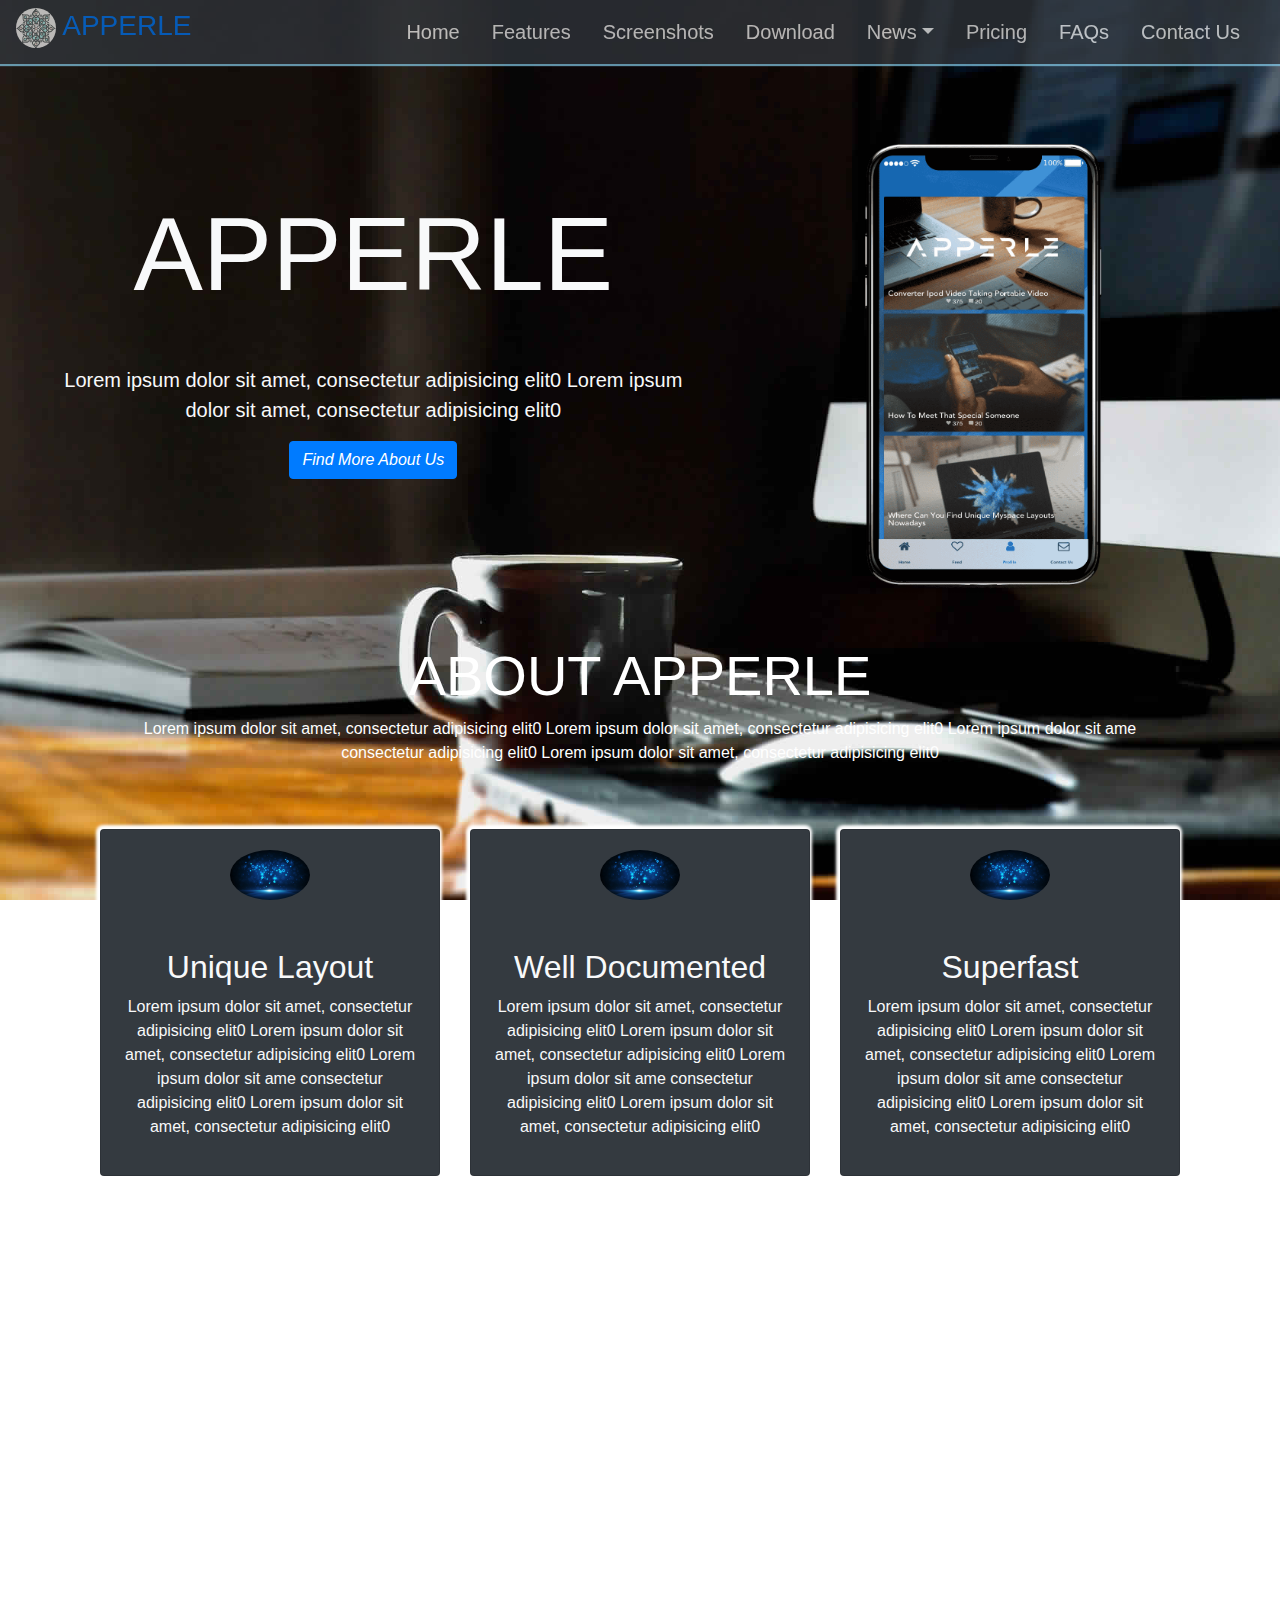
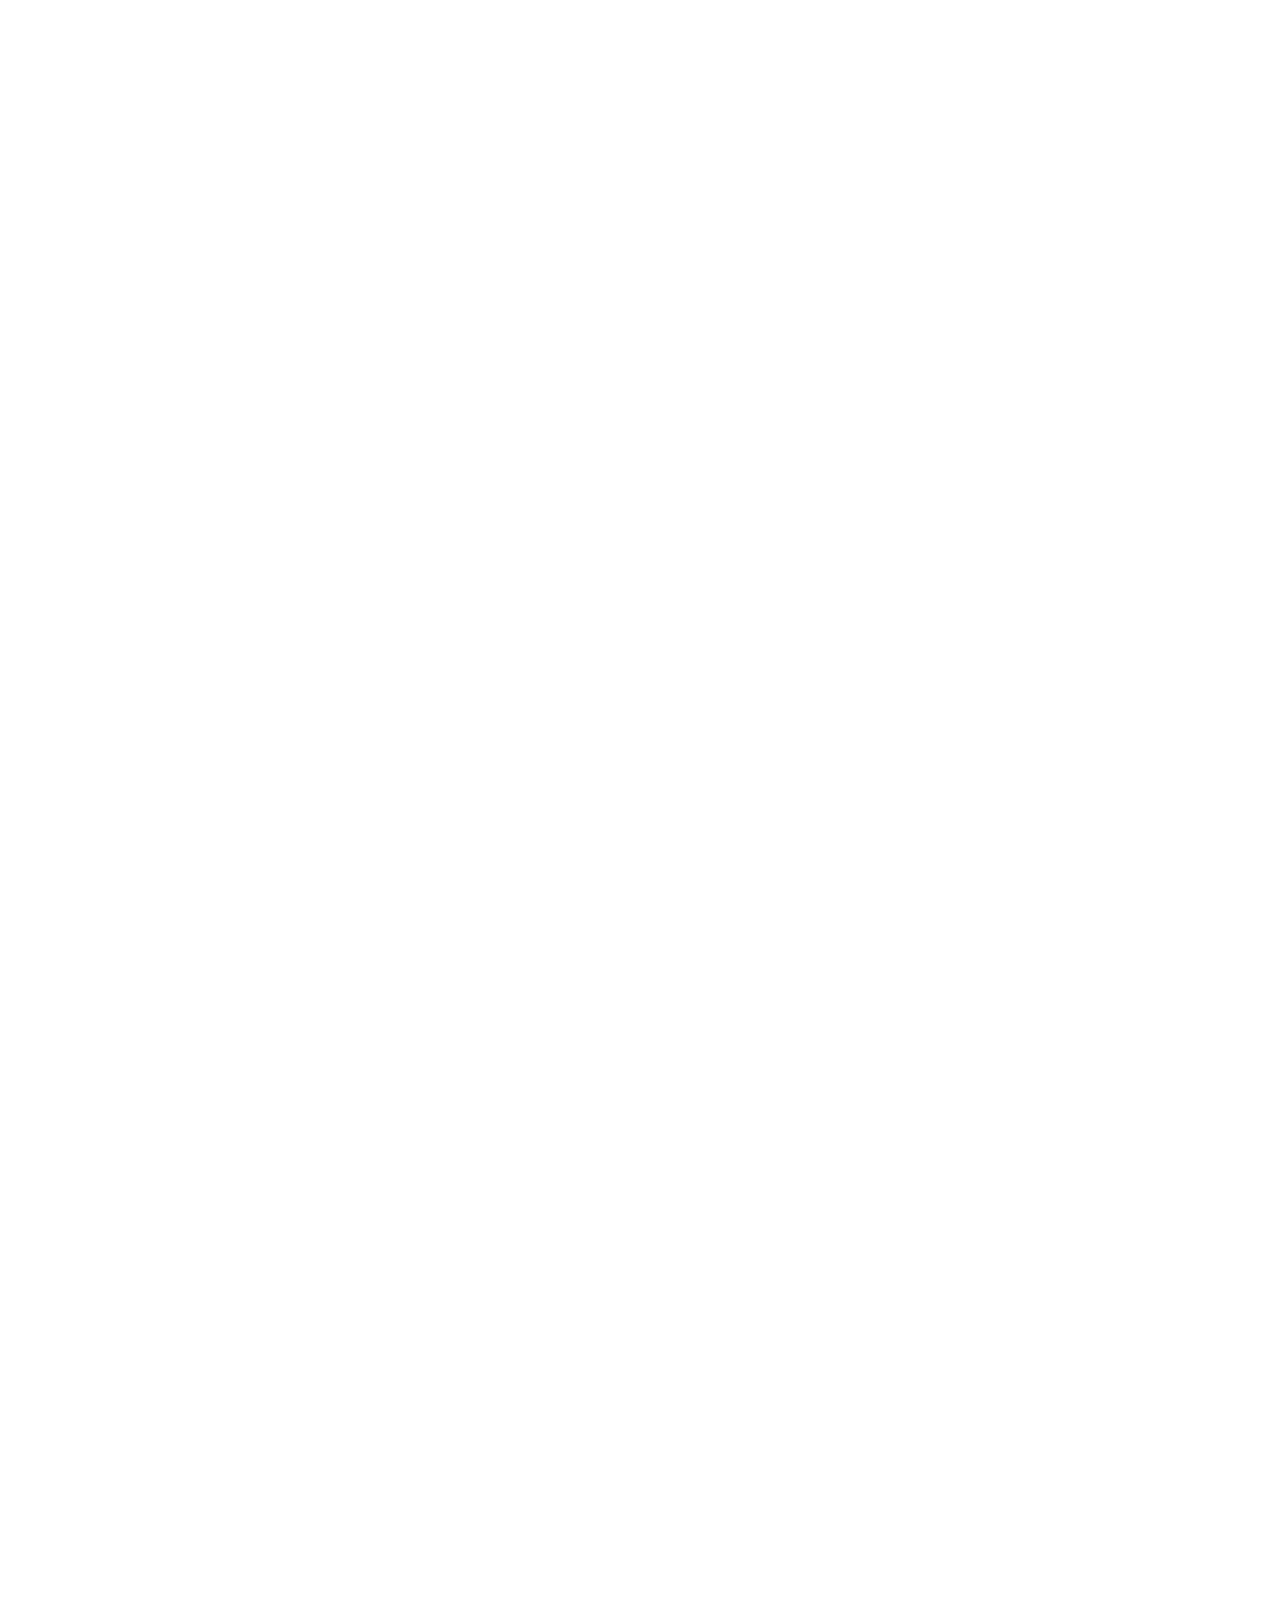
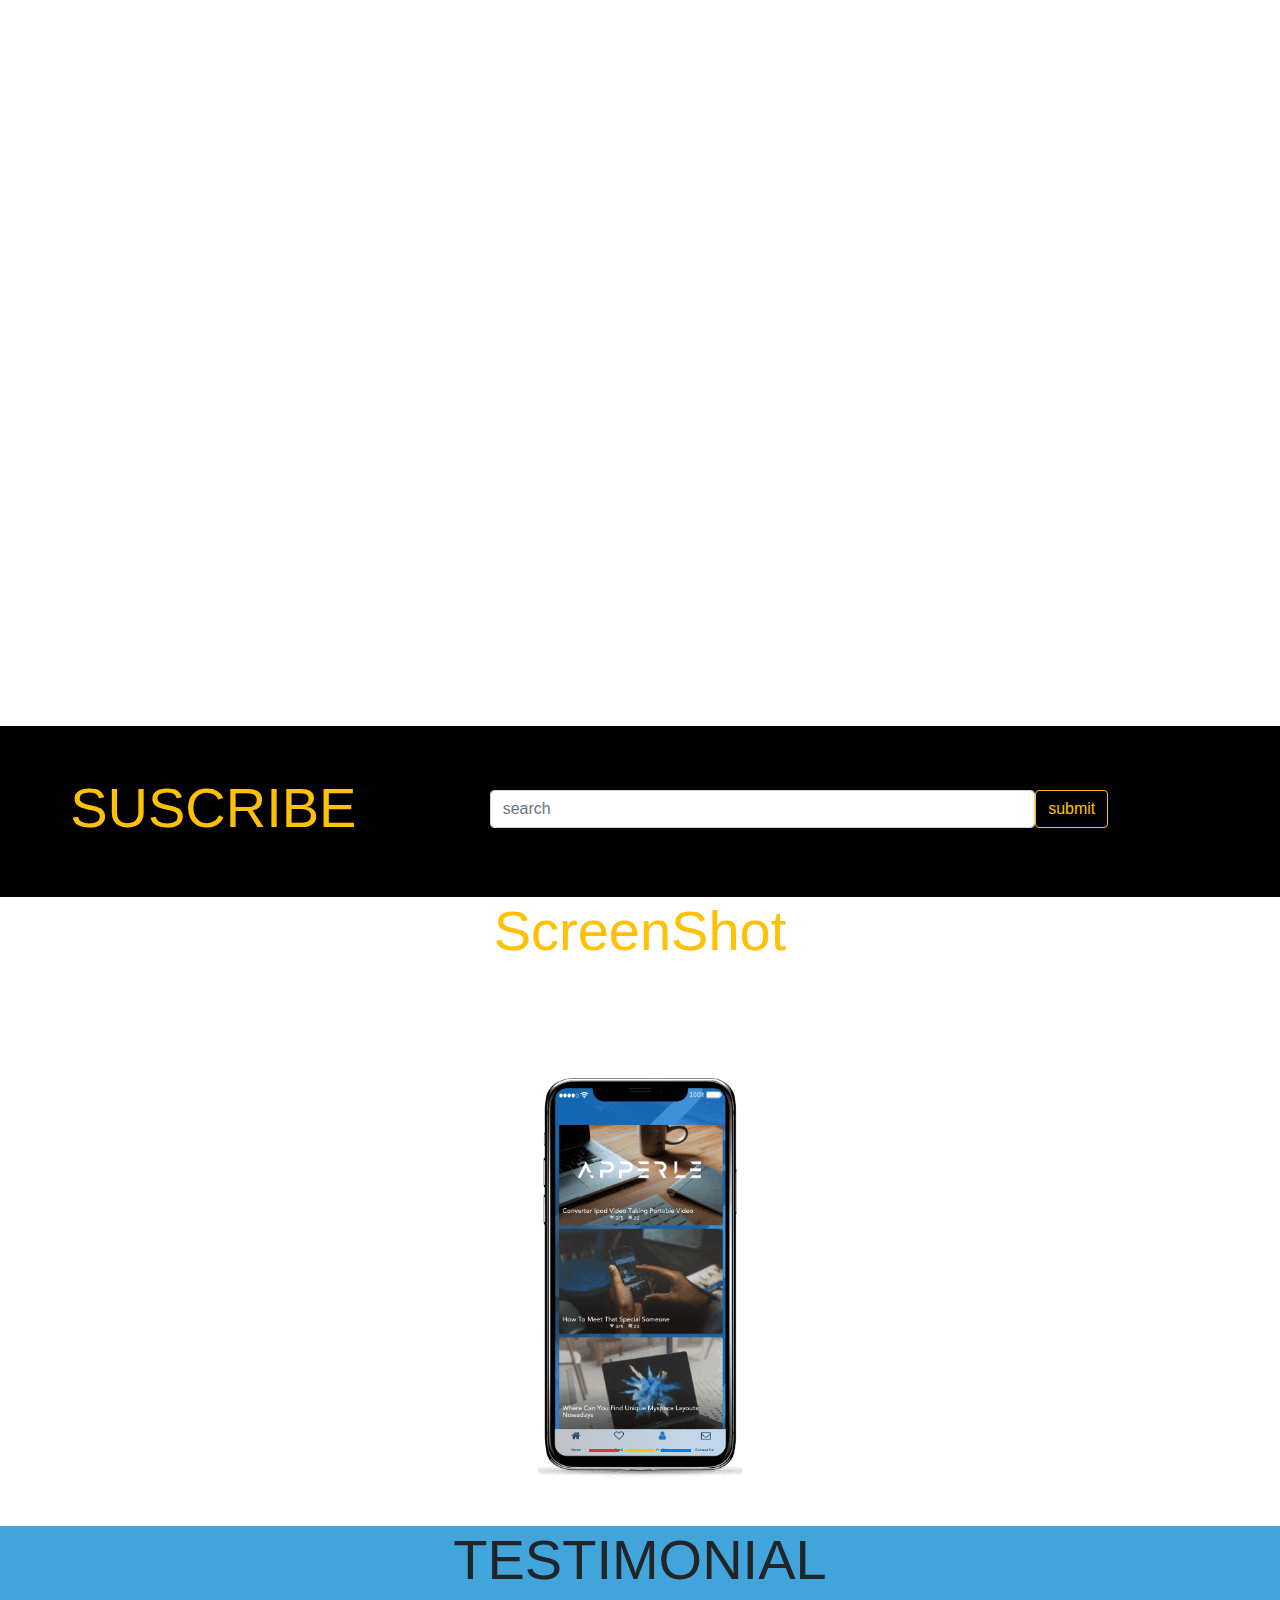
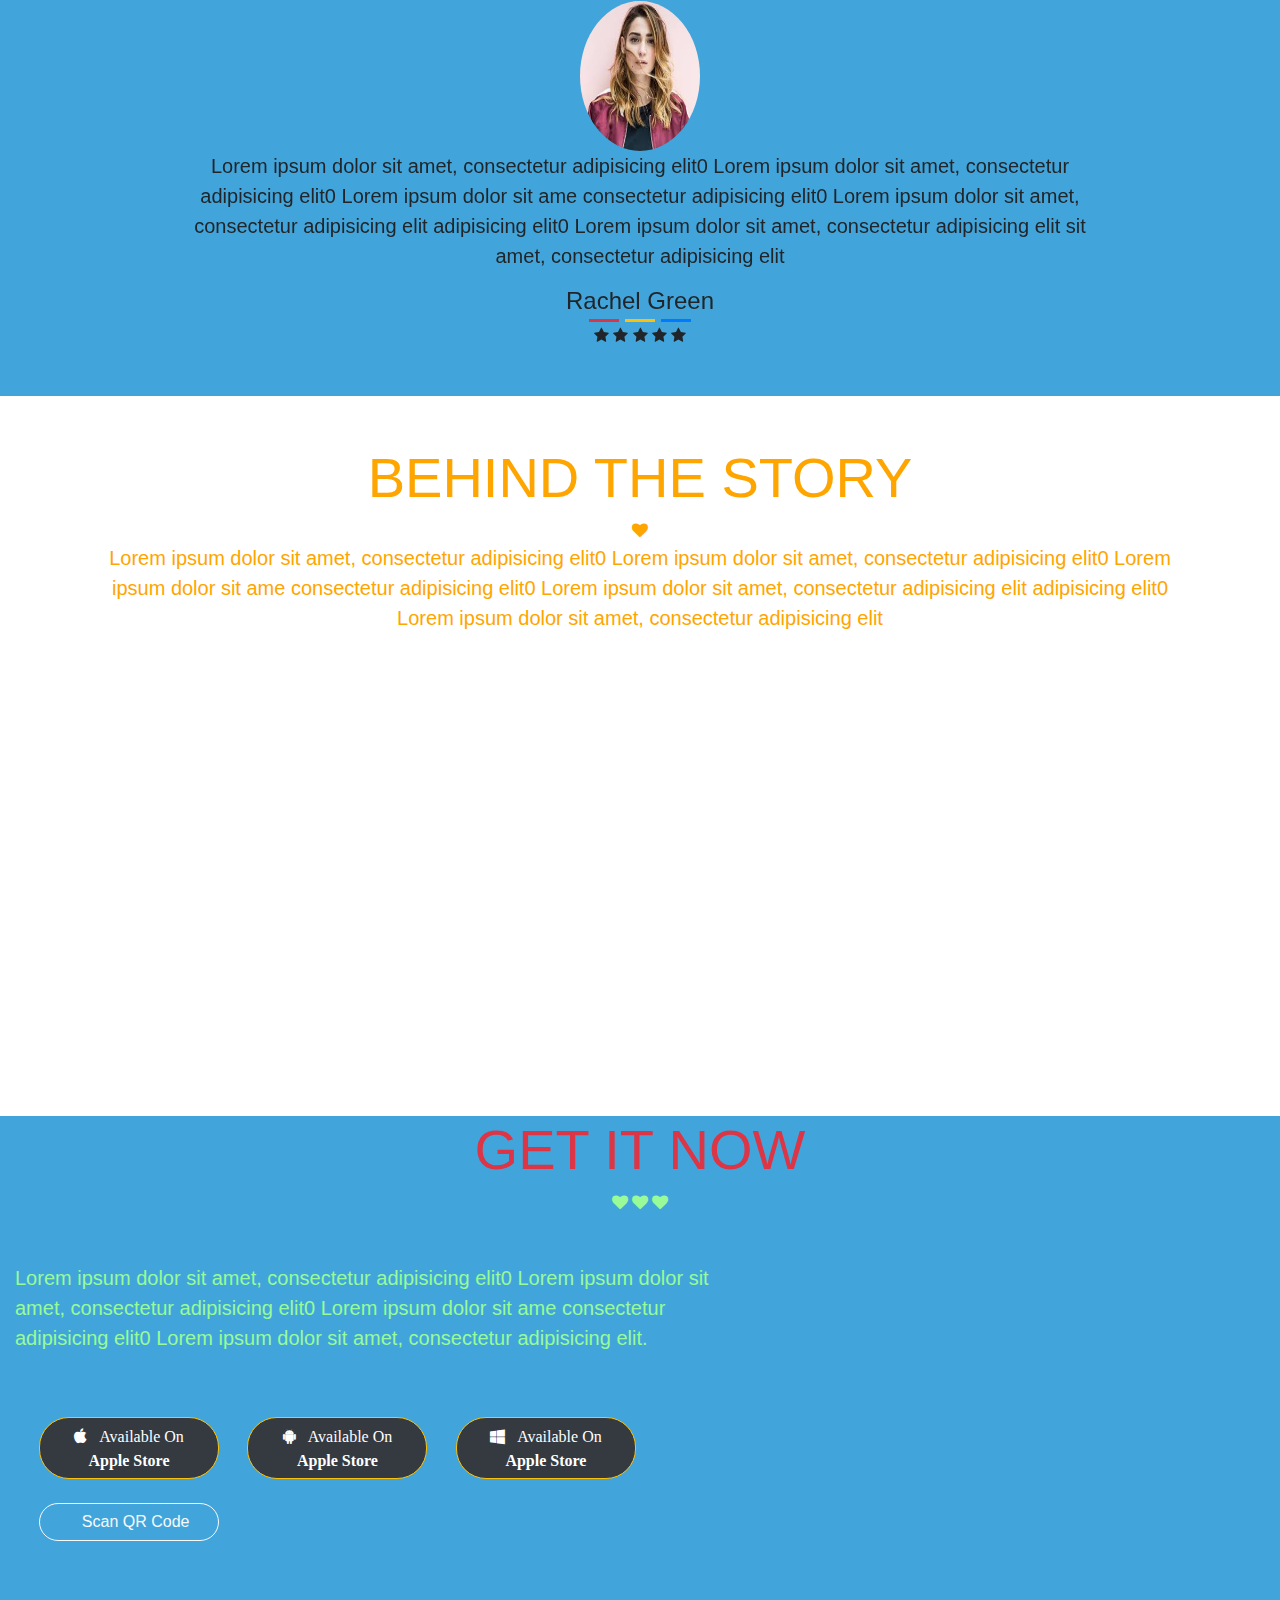
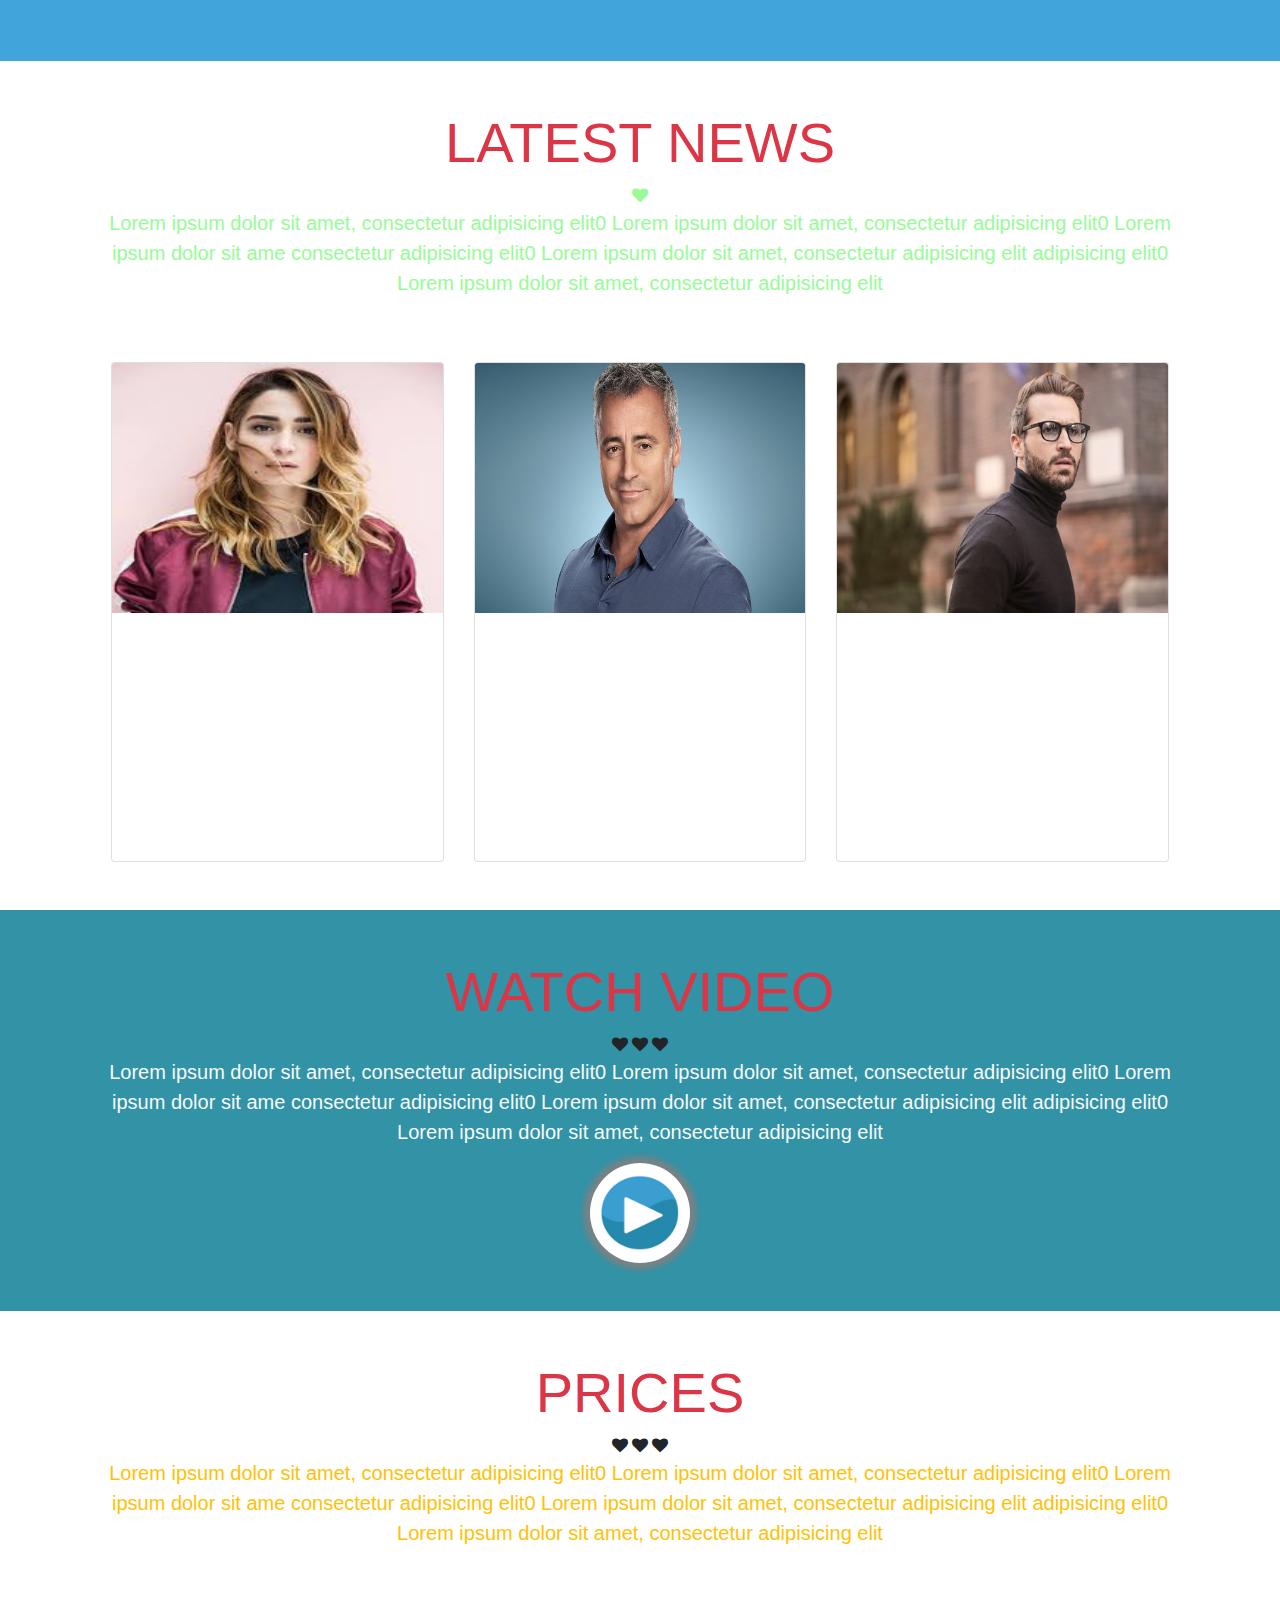
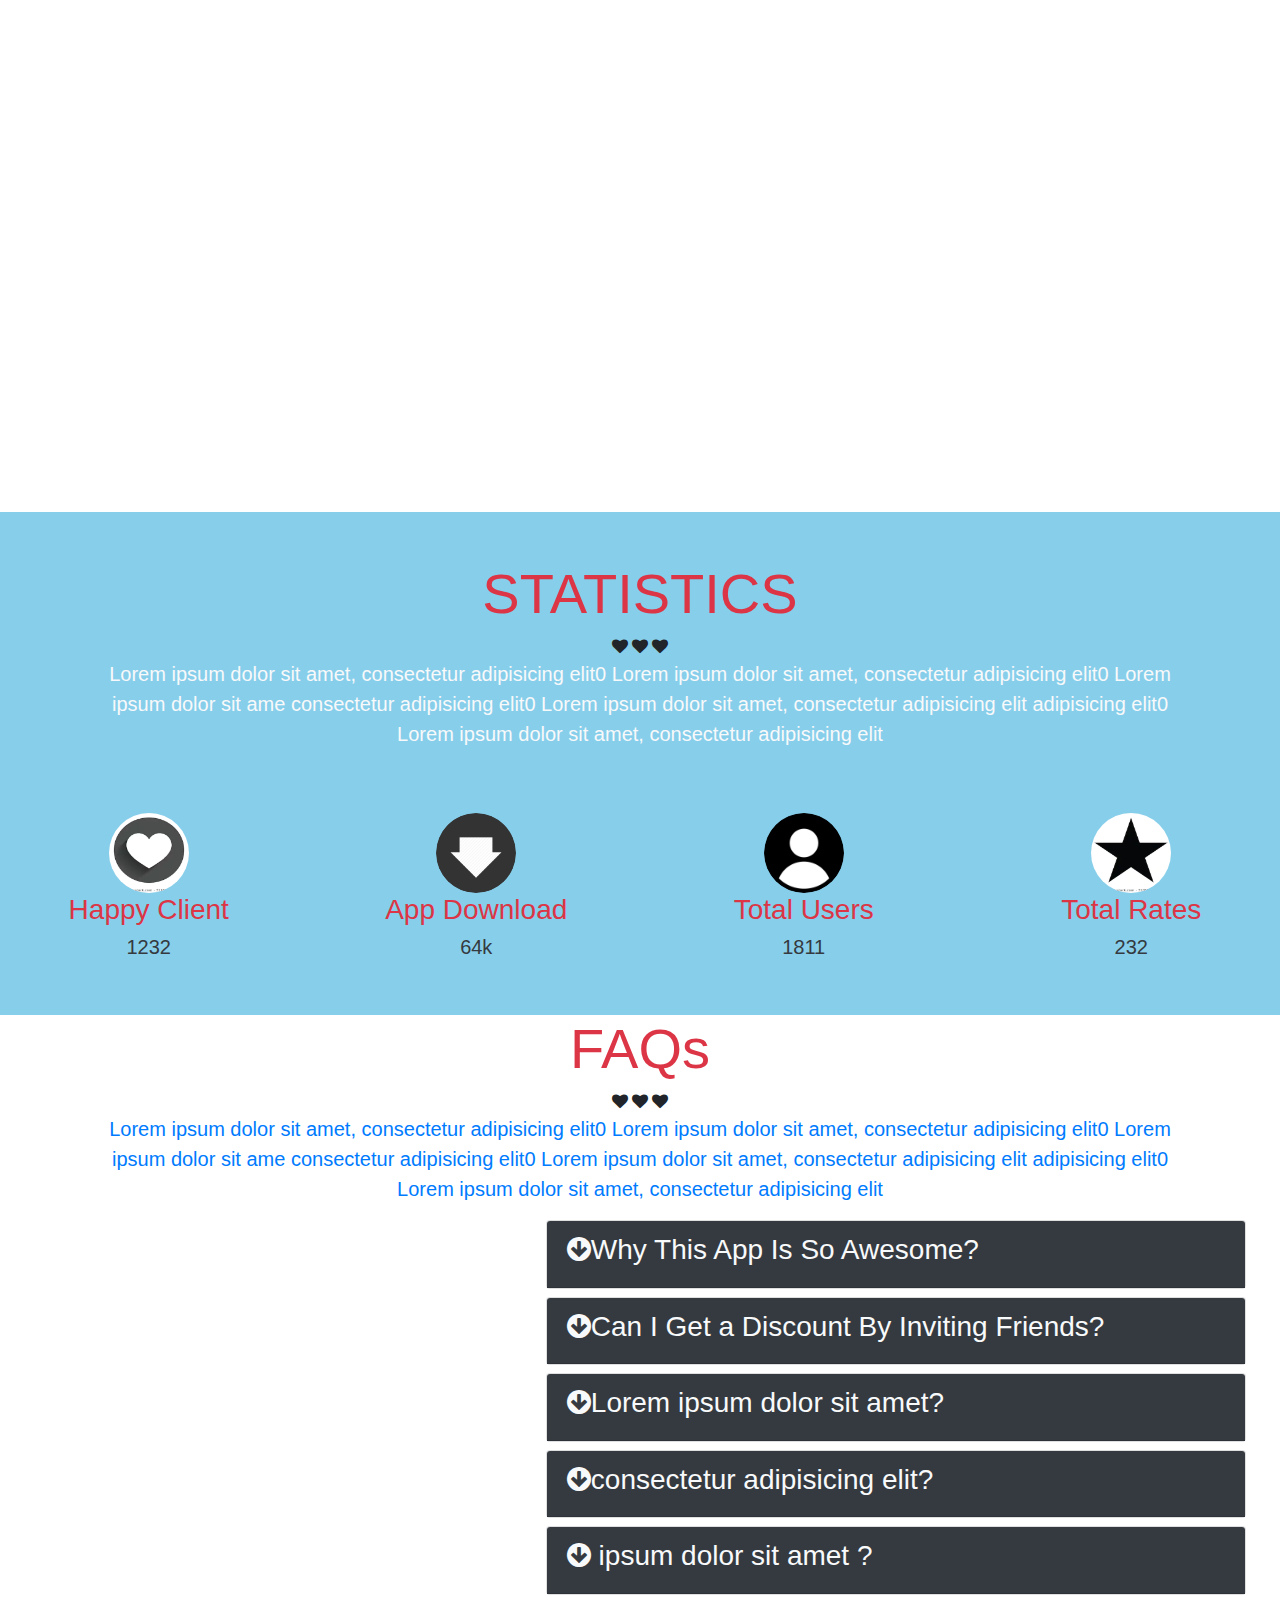
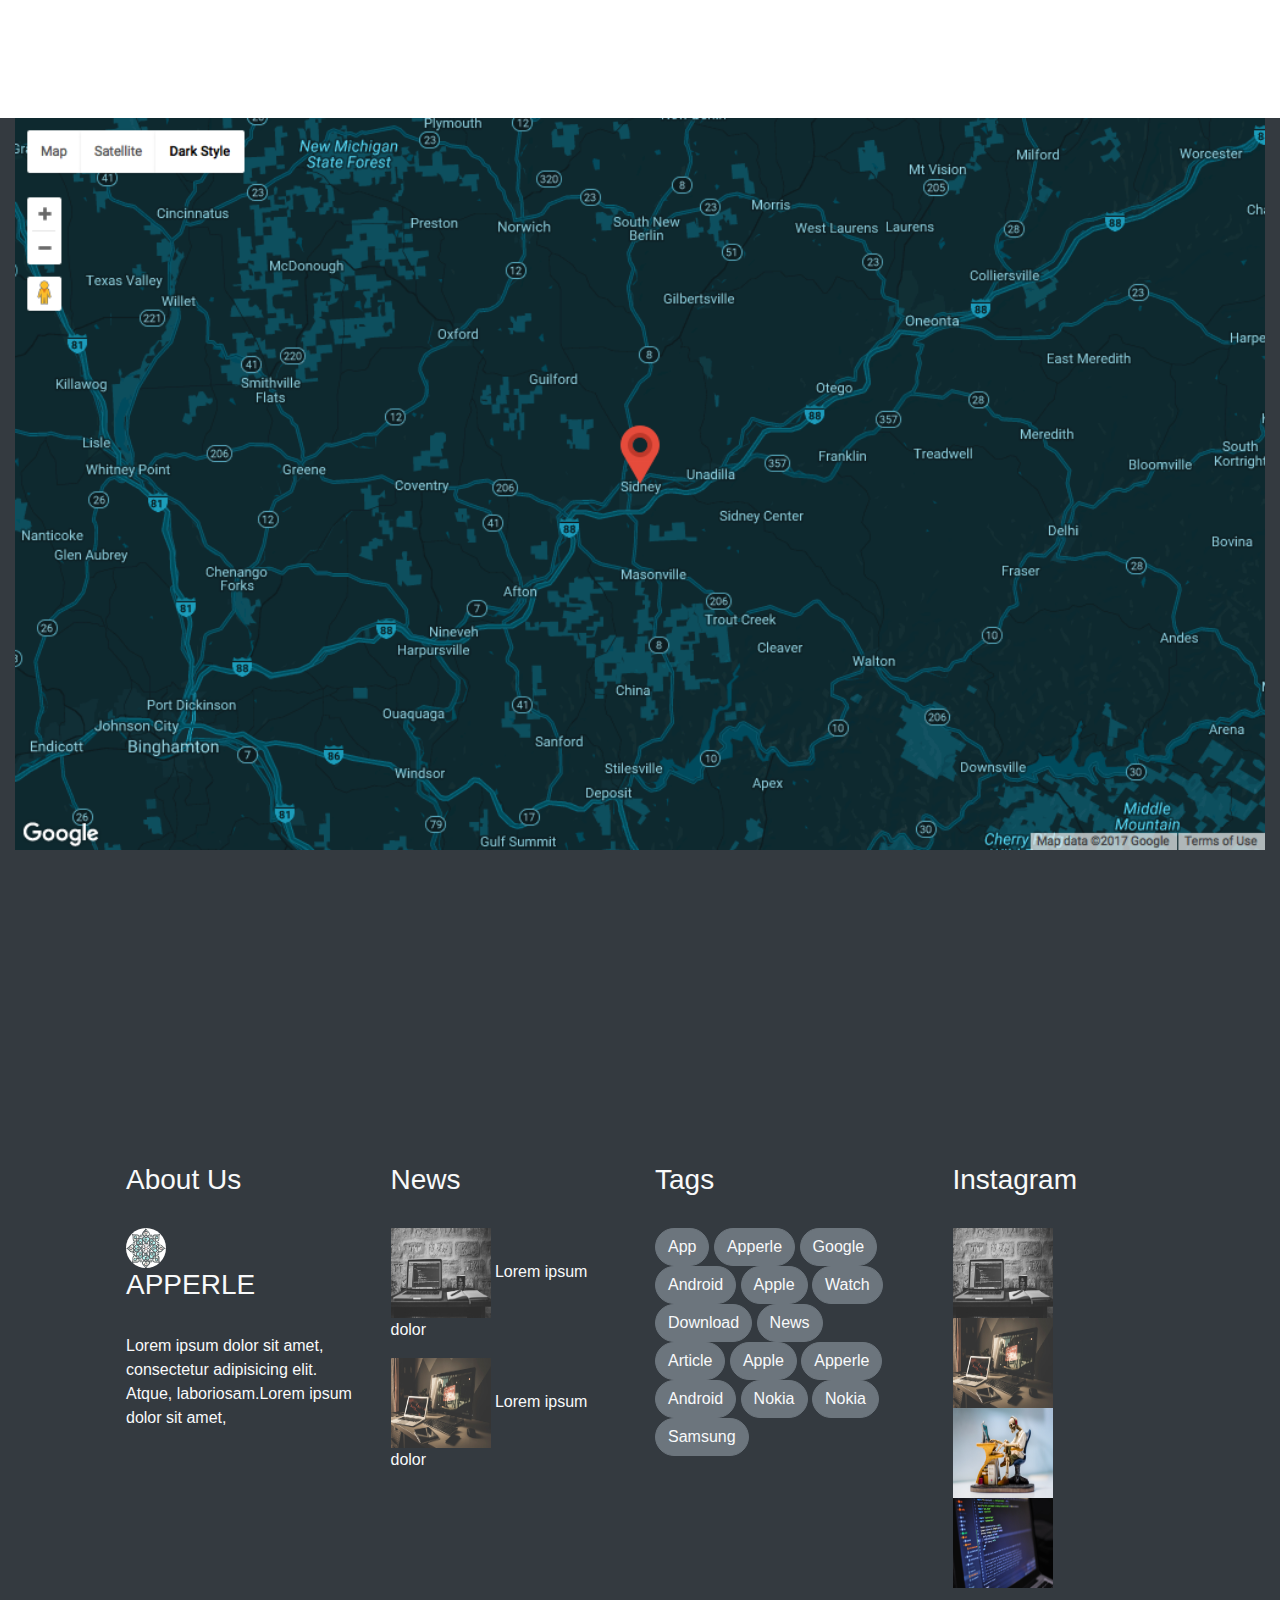
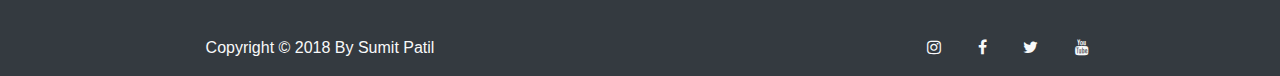
<file: Project1/index.html>
<!DOCTYPE html>
<html>
    <head>
        <title>Project First</title>
         <meta charset="utf-8">
        <meta name="viewport" content="width=device-width, initial-scale=1.0">
        
        <link rel="stylesheet" href="https://cdnjs.cloudflare.com/ajax/libs/font-awesome/4.7.0/css/font-awesome.min.css">
        <link href="css/bootstrap.min.css" rel="stylesheet">
        <link rel="stylesheet" href="style.css">
        
        <link rel="stylesheet" href="https://cdnjs.cloudflare.com/ajax/libs/animate.css/3.7.0/animate.css">
        
    </head>
    
    <body>

        <nav class="navbar navbar-expand-sm navbar-dark bg-dark fixed-top py-2">
            <a href="#" class="nav-brand"><h3 ><img src="logo.jpg" style="width: 40px; height: 40px; border-radius: 50px;"> APPERLE</h3></a>
            <button class="navbar-toggler" data-toggle="collapse"
                    data-target="#mynav">
                <span class="navbar-toggler-icon"></span>
            </button>
            <div class="collapse navbar-collapse" id="mynav">
                <ul class="nav navbar-nav ml-auto ">
                    <li class="nav-item">
                        <a href="#header" class="nav-link navbar-brand" style="color: white;">Home</a>
                    </li>
                    <li class="nav-item">
                        <a href="#feature" class="nav-link navbar-brand" style="color: white;">Features</a>
                    </li>
                    <li class="nav-item">
                        <a href="#Screenshot" class="nav-link navbar-brand" style="color: white;">Screenshots</a>
                    </li>
                    <li class="nav-item">
                        <a href="#testimonial" class="nav-link navbar-brand" style="color: white;">Download</a>
                    </li>
                    <li class="nav-item dropdown">
                        <a href="#" class="nav-link dropdown-toggle navbar-brand" data-toggle="dropdown" style="color: white;">News</a>
                        <div class="dropdown-menu">
                            <a class="dropdown-item" href="#">Page1</a>
                            <a class="dropdown-item" href="#">Page2</a>
                            <a class="dropdown-item" href="#">Page3</a>
                        </div>
                    </li>
                    <li class="nav-item">
                        <a href="#prices" class="nav-link navbar-brand" style="color: white;">Pricing</a>
                    </li>
                    <li class="nav-item">
                        <a href="#FAQS" class="nav-link navbar-brand" style="color: white;">FAQs</a>
                    </li>
                    <li class="nav-item">
                        <a href="#footer" class="nav-link navbar-brand" style="color: white;">Contact Us</a>
                    </li>
                </ul>
            </div> 
        </nav>
        
        <section id="header" class="py-5">
            
                <div class="conatiner-fluid ">
                    <div class="row mx-auto">
                        <div class="col-lg-7 text-center text-white my-5 mx-auto">
                            <h1 class="pt-5 my-5 text-light" id="h" >APPERLE</h1>
                            <p class="lead text-light mx-5">
                                <b>Lorem ipsum dolor sit amet, consectetur adipisicing elit0 
                                Lorem ipsum dolor sit amet, consectetur adipisicing elit0</b>
                            </p>
                            <a class="btn btn-primary text-white">
                                <i>Find More About Us</i>
                            </a>
                        </div>

                        <div class="col-lg-5 pt-5 mt-5 ">
                            <div class="carousel slide" data-ride="carousel" id="my-carousel">
<!--
                                <ul class="carousel-indicators">
                                <li data-target="#my-carousel" data-slide-to="0" class="active bg-danger"></li>
                                <li data-target="#my-carousel" data-slide-to="1" class="bg-warning"></li>
                                <li data-target="#my-carousel" data-slide-to="2" class=" bg-primary"></li>
                                </ul>
-->
                                <div class="carousel-inner pl-auto ml-auto">
                                    <div class="carousel-item active animated bounceInRight pl-5 ml-5">
                                        <img src="1-3.png" height="450" width="250" class=" ">
                                    </div>
                                    
                                    <div class="carousel-item animated bounceInRight pl-5 ml-5">
                                        <img src="m2.png" height="450" width="250"  class="  ">
                                    </div>
                                    
                                    <div class="carousel-item animated bounceInRight pl-5 ml-5">
                                        <img src="m9.png" height="450" width="250" class="">
                                    </div>
                                </div>
                            </div>
                        </div>
                    </div>
                </div>
           
        </section>
        
<!--        About- Apperle-->
        <section id="About">
            <div class="container-fluid">
                <div class="row mx-auto">
                    <div class="col-sm-12 text-center">
                        <h1 class="text-white">ABOUT APPERLE</h1>
                        <p class="ml-5 mr-5 pl-5 pr-5">Lorem ipsum dolor sit amet, consectetur adipisicing elit0 Lorem ipsum dolor sit amet, consectetur adipisicing elit0 Lorem ipsum dolor sit ame consectetur adipisicing elit0  Lorem ipsum dolor sit amet, consectetur adipisicing elit0</p>
                    
                    </div>
                
                    <div class="container mt-5 mb-5">
                        <div class="row mx-auto">
                            <div class="col-sm-4 wow animated fadeInDown">
                                <div class="card bg-dark  box-shadow ">
                                <div class="card-body text-light">
                                <figure class="text-center">
                                <img src="foot.jpg" class="rounded-circle img-fluid" id="img1" width="80" height="150">
                                <figcaption class="mt-5">
                                <h2>Unique Layout</h2>
                                <p>Lorem ipsum dolor sit amet, consectetur adipisicing elit0 Lorem ipsum dolor sit amet, consectetur adipisicing elit0 Lorem ipsum dolor sit ame consectetur adipisicing elit0  Lorem ipsum dolor sit amet, consectetur adipisicing elit0</p>
                                </figcaption>
                                </figure>
                                </div>
                                </div>
                            </div>
                            
                            <div class="col-sm-4 wow animated fadeInDown">
                                <div class="card bg-dark box-shadow">
                                <div class="card-body text-light">
                                 <figure class="text-center">
                                <img src="foot.jpg" class="rounded-circle img-fluid" id="img1" width="80" height="150">
                                <figcaption class="mt-5">
                                <h2>Well Documented</h2>
                                <p>Lorem ipsum dolor sit amet, consectetur adipisicing elit0 Lorem ipsum dolor sit amet, consectetur adipisicing elit0 Lorem ipsum dolor sit ame consectetur adipisicing elit0  Lorem ipsum dolor sit amet, consectetur adipisicing elit0</p>
                                </figcaption>
                                </figure>
                                </div>
                                </div>
                            </div>
                            
                            <div class="col-sm-4 wow animated fadeInDown">
                                <div class="card bg-dark box-shadow">
                                <div class="card-body text-light">
                                 <figure class="text-center">
                                <img src="foot.jpg" class="rounded-circle img-fluid" id="img1" width="80" height="150">
                                <figcaption class="mt-5">
                                <h2>Superfast</h2>
                                <p>Lorem ipsum dolor sit amet, consectetur adipisicing elit0 Lorem ipsum dolor sit amet, consectetur adipisicing elit0 Lorem ipsum dolor sit ame consectetur adipisicing elit0  Lorem ipsum dolor sit amet, consectetur adipisicing elit0</p>
                                </figcaption>
                                </figure>
                                </div>
                                </div>
                            </div>
                        </div>
                    </div>
                </div>
            </div>
        
        
        </section>
        
<!--        Features-->
        <section id="feature" >
            <div class="conatiner-fluid ">
                <div class="row mx-auto">
                    <div class="col-sm-12 text-center">
                        <h1 class="text-white">FEATURES</h1>    
                    </div>
                </div>
                
                <div class="row mt-5 mx-auto" >
                    <div class="col-sm-4 text-center wow animated bounceInLeft" id="car">
                        <div class="card bg-dark box-shadow">
                            <div class="card-body text-warning">
                            <h3 class="text">Super Fast <img src="foot.jpg" class="rounded-circle img-fluid" id="img1" width="80" height="150"></h3>
                            <p class="text">Lorem ipsum dolor sit amet, consectetur adipisicing elit. 
                            Explicabo, vel.Lorem ipsum dolor sit amet, consectetur adipisicing elit. Explicabo, vel.</p>
                            </div>
                        </div> 
                        <div class="card mt-2 bg-dark box-shadow">
                            <div class="card-body text-warning">
                            <h3 class="text">Unlimited Features  <img src="foot.jpg" class="rounded-circle img-fluid" id="img1" width="80" height="150"></h3>
                            <p class="text">Lorem ipsum dolor sit amet, consectetur adipisicing elit. 
                            Explicabo, vel.Lorem ipsum dolor sit amet, consectetur adipisicing elit. Explicabo, vel.</p>
                            </div>
                        </div>
                        <div class="card mt-2 bg-dark box-shadow">
                            <div class="card-body text-warning">
                            <h3 class="text">User Friendly  <img src="foot.jpg" class="rounded-circle img-fluid" id="img1" width="80" height="150"> </h3>
                            <p class="text">Lorem ipsum dolor sit amet, consectetur adipisicing elit. 
                            Explicabo, vel.Lorem ipsum dolor sit amet, consectetur adipisicing elit. Explicabo, vel.</p>
                            </div>
                        </div>
                    </div> 
               
         
                     <div class="col-sm-4 mx-auto text-center mb-5 wow animated tada">
                        <img src="1-3.png" height="600" width="280">
                    </div>
                     
                    <div class="col-sm-4 text-center mx-auto wow animated bounceInRight">
                        <div class="card bg-dark box-shadow">
                            <div class="card-body text-warning">
                            <h3 class="text"> <img src="foot.jpg" class="rounded-circle img-fluid" id="img1" width="80" height="150"> 
                                Retina Ready</h3>
                            <p class="text">Lorem ipsum dolor sit amet, consectetur adipisicing elit. 
                            Explicabo, vel.Lorem ipsum dolor sit amet, consectetur adipisicing elit. Explicabo, vel.</p>
                            </div>
                        </div> 
                        <div class="card mt-2 bg-dark box-shadow">
                            <div class="card-body text-warning">
                            <h3 class="text"> <img src="foot.jpg" class="rounded-circle img-fluid" id="img1" width="80" height="150">
                                Well Documented</h3>
                            <p class="text">Lorem ipsum dolor sit amet, consectetur adipisicing elit. 
                            Explicabo, vel.Lorem ipsum dolor sit amet, consectetur adipisicing elit. Explicabo, vel.</p>
                            </div>
                        </div>
                        <div class="card mt-2 bg-dark box-shadow" >
                            <div class="card-body text-warning">
                            <h3 class="text"> <img src="foot.jpg" class="rounded-circle img-fluid" id="img1" width="80" height="150">
                                Super Powerful</h3>
                            <p class="text">Lorem ipsum dolor sit amet, consectetur adipisicing elit. 
                            Explicabo, vel.Lorem ipsum dolor sit amet, consectetur adipisicing elit. Explicabo, vel.</p>
                            </div>
                        </div>
                    </div>
                         
                </div>
            </div>
        
        </section>
      
        
<!--        Showcase-->
        <section id="showcase">
            <div class="conatiner-fluid">
                <div class="row">
                    <div class="col-12 text-center">
                        <h1 class="">ShowCase</h1>
                        <p class="mx-5 px-5">Lorem ipsum dolor sit amet, consectetur adipisicing elit0 Lorem ipsum dolor sit amet, consectetur adipisicing elit0 Lorem ipsum dolor sit ame consectetur adipisicing elit0  Lorem ipsum dolor sit amet, consectetur adipisicing elit0</p>
                    </div>
                </div>
                
                
                <div class="row p-5">
                    <div class="col-sm-6">
                        <h2>Eye Catching Details</h2>
                        <p class="">Lorem ipsum dolor sit amet, consectetur adipisicing elit0 Lorem ipsum dolor sit amet, consectetur adipisicing elit0 Lorem ipsum dolor sit ame consectetur adipisicing elit0  Lorem ipsum dolor sit amet, consectetur adipisicing elit0</p>
                        <div class="p-4">
                            <h3 class="fa fa-twitter">Super Fast</h3>
                            <p class="">Lorem ipsum dolor sit amet, consectetur adipisicing elit0 Lorem ipsum dolor sit amet.</p>
                        </div>
                        
                        <div class="p-4">
                            <h3 class="fa fa-twitter">Unlimited Features</h3>
                            <p class="">Lorem ipsum dolor sit amet, consectetur adipisicing elit0 Lorem ipsum dolor sit amet.</p>
                        </div>
                    </div>
                    
                    <div class="col-sm-6 wow animated bounceInRight">
                        <img src="3-1.png" class="" style="height: 500px; width: 600px;">
                    </div>
                    
                </div>
                
                <div class="row p-5">
                    
                    <div class="col-sm-6 wow animated bounceInLeft">
                        <img src="3-2.png" class="" style="height: 500px; width: 600px;">
                    </div>
                    
                    <div class="col-sm-6">
                        <h2>Eye Catching Details</h2>
                        <p class="">Lorem ipsum dolor sit amet, consectetur adipisicing elit0 Lorem ipsum dolor sit amet, consectetur adipisicing elit0 Lorem ipsum dolor sit ame consectetur adipisicing elit0  Lorem ipsum dolor sit amet, consectetur adipisicing elit0</p>
                        <div class="p-4">
                            <h3 class="fa fa-twitter">Super Fast</h3>
                            <p class="">Lorem ipsum dolor sit amet, consectetur adipisicing elit0 Lorem ipsum dolor sit amet.</p>
                        </div>
                        
                        <div class="p-4">
                            <h3 class="fa fa-twitter">Unlimited Features</h3>
                            <p class="">Lorem ipsum dolor sit amet, consectetur adipisicing elit0 Lorem ipsum dolor sit amet.</p>
                        </div>
                    </div>
                    
                </div>
                
                <div class="row p-5">
                    <div class="col-sm-6">
                        <h2>Eye Catching Details</h2>
                        <p class="">Lorem ipsum dolor sit amet, consectetur adipisicing elit0 Lorem ipsum dolor sit amet, consectetur adipisicing elit0 Lorem ipsum dolor sit ame consectetur adipisicing elit0  Lorem ipsum dolor sit amet, consectetur adipisicing elit0</p>
                        <div class="p-4">
                            <h3 class="fa fa-twitter">Super Fast</h3>
                            <p class="">Lorem ipsum dolor sit amet, consectetur adipisicing elit0 Lorem ipsum dolor sit amet.</p>
                        </div>
                        
                        <div class="p-4">
                            <h3 class="fa fa-twitter">Unlimited Features</h3>
                            <p class="">Lorem ipsum dolor sit amet, consectetur adipisicing elit0 Lorem ipsum dolor sit amet.</p>
                        </div>
                    </div>
                    
                    <div class="col-sm-6 wow animated bounceInRight">
                        <img src="2-2.png" class="" style="height: 500px; width: 600px;">
                    </div>
                </div>
            </div>
        
        </section>
        
<!--        search-->
        
        <section id="search">
            <div class="container-fluid">
                <div class="row"> 
                    <div class="col-4 my-5">
                        <h1 class="text-center text-warning">SUSCRIBE</h1>
                        
                    </div>
                    <div class=" col-sm-8 my-5">
                        <form class="form-inline my-3 mx-5" role="search">
                        
                        <input type="text" class="form-control w-75" placeholder="search">
                        <button class="btn btn-outline-warning" type="submit">submit</button>
                        </form>
                    </div>
                </div>
            </div>
        </section>
        
<!--        ScreenShot-->
        <section id="Screenshot">
            <div class="container-fluid">
                <div class="row">
                    <div class="col-12 text-center">
                        <h1 class="text-warning">ScreenShot</h1>
                        <p class="lead mx-5 px-5"><b>Lorem ipsum dolor sit amet, consectetur adipisicing elit0 Lorem ipsum dolor sit amet, consectetur adipisicing elit0 Lorem ipsum dolor sit ame consectetur adipisicing elit0  Lorem ipsum dolor sit amet, consectetur adipisicing elit adipisicing elit0  Lorem ipsum dolor sit amet, consectetur adipisicing elit</b></p>
                    
                    </div>
                </div>
                <div class="row">
                    <div class="col-12 ">
                            <div class="carousel slide text-center mb-5" data-ride="carousel">
                                <ul class="carousel-indicators">
                                    <li data-target="#my-carousel" data-slide-to="0" class="active bg-danger"></li>
                                    <li data-target="#my-carousel" data-slide-to="1" class="bg-warning"></li>
                                    <li data-target="#my-carousel" data-slide-to="2" class=" bg-primary"></li>
                                </ul>
                                <div class="carousel-inner">
                                    <div class="carousel-item active animated bounceInLeft">
                                        <img src="1-3.png" height="400" width="" class=" ">
                                    </div>
                                    
                                    <div class="carousel-item animated bounceInDown">
                                        <img src="m2.png" height="400"  class=" ">
                                    </div>
                                    
                                    <div class="carousel-item animated bounceInRight">
                                        <img src="m9.png" height="400" class="">
                                    </div>
                                </div>
                                <a href="#my-carousel" class="carousel-control-prev " data-slide="prev">
                                <span class="carousel-control-prev-icon"></span>
                                </a>
                                <a href="#my-carousel" class="carousel-control-next " data-slide="next">
                                <span class="carousel-control-next-icon"></span>
                                </a>
                            </div>
                        </div>
                </div>
            </div>
        
        </section>
        
<!--        Testimonial-->
        
        <section id="testimonial">
            <div class="container">
                <div class="row">
                    <div class="col-12 text-center">
                        <div class="carousel slide mb-5" id="my-carousel" data-ride="carousel">
                            <ul class="carousel-indicators ">
                                    <li data-target="#my-carousel" data-slide-to="0" class="active bg-danger"></li>
                                    <li data-target="#my-carousel" data-slide-to="1" class="bg-warning"></li>
                                    <li data-target="#my-carousel" data-slide-to="2" class=" bg-primary"></li>
                            </ul>
                            <div class="carousel-inner">
                                <div class="carousel-item active animated bounceInUp">
                                    <h1>TESTIMONIAL</h1>
                                    <img src="girl.jpg" class="rounded-circle" width="120px" height="150px" >
                                    <p class="lead mx-5 px-5"><b>Lorem ipsum dolor sit amet, consectetur adipisicing elit0 Lorem ipsum dolor sit amet, consectetur adipisicing elit0 Lorem ipsum dolor sit ame consectetur adipisicing elit0  Lorem ipsum dolor sit amet, consectetur adipisicing elit adipisicing elit0  Lorem ipsum dolor sit amet, consectetur adipisicing elit sit amet, consectetur adipisicing elit</b></p>
                                    <h4>Rachel Green</h4>
                                    <div class="d-inline">
                                      <i class="fa fa-star"></i>
                                        <i class="fa fa-star"></i>
                                        <i class="fa fa-star"></i>
                                        <i class="fa fa-star"></i>
                                        <i class="fa fa-star"></i>
                                    </div>
                                </div>
                                
                                <div class="carousel-item animated bounceInDown">
                                    <h1>TESTIMONIAL</h1>
                                    <img src="dc.jpg" class="rounded-circle" width="120px" height="150px" >
                                    <p class="lead mx-5 px-5"><b>Lorem ipsum dolor sit amet, consectetur adipisicing elit0 Lorem ipsum dolor sit amet, consectetur adipisicing elit0 Lorem ipsum dolor sit ame consectetur adipisicing elit0  Lorem ipsum dolor sit amet, consectetur adipisicing elit adipisicing elit0  Lorem ipsum dolor sit amet, consectetur adipisicing elit</b></p>
                                    <h4>John Doe</h4>
                                    <div class="d-inline">
                                      <i class="fa fa-star"></i>
                                        <i class="fa fa-star"></i>
                                        <i class="fa fa-star"></i>
                                        <i class="fa fa-star"></i>
                                        <i class="fa fa-star"></i>
                                    </div>
                                </div>
                                
                                <div class="carousel-item animated bounceInUp">
                                    <h1>TESTIMONIAL</h1>
                                    <img src="man_1.PNG" class="rounded-circle" width="120px" height="150px" >
                                    <p class="lead mx-5 px-5"><b>Lorem ipsum dolor sit amet, consectetur adipisicing elit0 Lorem ipsum dolor sit amet, consectetur adipisicing elit0 Lorem ipsum dolor sit ame consectetur adipisicing elit0  Lorem ipsum dolor sit amet, consectetur adipisicing elit adipisicing elit0  Lorem ipsum dolor sit amet, consectetur adipisicing elit</b></p>
                                    <h4>Ross Geller</h4>
                                    <div class="d-inline">
                                      <i class="fa fa-star"></i>
                                        <i class="fa fa-star"></i>
                                        <i class="fa fa-star"></i>
                                        <i class="fa fa-star"></i>
                                        <i class="fa fa-star"></i>
                                    </div>
                                </div>
                            </div>  
                        </div>
                    </div>
                </div>
            </div>
        
        </section>
        
<!--        behind the story-->
        <section id="bts" >
            <div class="conatiner-fluid ">
                <div class="row">
                        <div class="col-12 text-center mt-5">
                            <h1>BEHIND THE STORY</h1>
                            <div class="d-inline">
                                <i class="fa fa-heart"></i>
                            </div>
                            <p class="lead mx-5 px-5"><b>Lorem ipsum dolor sit amet, consectetur adipisicing elit0 Lorem ipsum dolor sit amet, consectetur adipisicing elit0 Lorem ipsum dolor sit ame consectetur adipisicing elit0  Lorem ipsum dolor sit amet, consectetur adipisicing elit adipisicing elit0  Lorem ipsum dolor sit amet, consectetur adipisicing elit</b></p>

                        </div>
                    </div>
                    <div class="row px-5 mx-5 mt-5" id="people">
                        <div class="col-sm-4 text-center mb-5">
                            <div class="card wow animated swing" style="max-width:340px">    
                                    <img class="card-img-top" src="girl.jpg" height="250px" width="200px">

                                    <div class="card-body text-center">
                                       <h2>Sandra More</h2>
                                        <h5>Web Developer</h5>
                                    </div>
                            </div>
                        </div>
                        
                        <div class="col-sm-4 text-center mb-5">
                            <div class="card wow animated swing" style="max-width:340px">    
                                    <img class="card-img-top" src="man2.jpg" height="250px" width="200px">

                                    <div class="card-body text-center">
                                       <h2>Sandra More</h2>
                                        <h5>Creation Studio</h5>
                                    </div>
                            </div>
                        </div>
                        
                        <div class="col-sm-4 text-center mb-5">
                            <div class="card wow animated swing" style="max-width:340px">    
                                    <img class="card-img-top" src="man3.jpeg" height="250px" width="200px">

                                    <div class="card-body text-center">
                                       <h2>Sandra More</h2>
                                        <h5>UX/UI Designer</h5>
                                    </div>
                            </div>
                        </div>
                    </div>
                </div>
        </section>
        
<!--        Get it now-->
        <section id="getitnow">
            <div class="container-fluid">
                <div class="row">
                    <div class="col-12 text-center">
                        <h1 class="text-danger">GET IT NOW</h1>
                            <div class="d-inline">
                                <i class="fa fa-heart"></i>
                                <i class="fa fa-heart"></i>
                                <i class="fa fa-heart"></i>
                            </div>
                    </div>
                </div>
                
                <div class="row mt-5">
                    <div class="col-sm-7 mx-auto">
                        <p class="lead "><b>Lorem ipsum dolor sit amet, consectetur adipisicing elit0 Lorem ipsum dolor sit amet, consectetur adipisicing elit0 Lorem ipsum dolor sit ame consectetur adipisicing elit0  Lorem ipsum dolor sit amet, consectetur adipisicing elit.</b></p>
                        
                        <button class="btn btn-outline-warning bg-dark text-white fa fa-apple ml-4 mt-5" type="submit" style="border-radius: 30px; width:180px;">&nbsp; &nbsp;Available On <br><b>Apple Store</b></button>
                        <button class="btn btn-outline-warning bg-dark text-white fa fa-android ml-4 mt-5" type="submit" style="border-radius: 30px; width:180px;">&nbsp; &nbsp;Available On <br><b>Apple Store</b></button>
                        <button class="btn btn-outline-warning bg-dark text-white fa fa-windows ml-4 mt-5" type="submit" style="border-radius: 30px; width:180px;">&nbsp; &nbsp;Available On <br><b>Apple Store</b></button>
                        
                        <button class="btn btn-outline-light text-black ml-4 mt-4" type="submit" style="border-radius: 30px; width:180px;">&nbsp; &nbsp;Scan QR Code</button>
                    </div>
                    
                    <div class="col-sm-5 mb-5 wow animated tada">
                        <img src="m9.png" width="250px" height="350px" class="ml-5 pl-5">
                    </div>
                </div>
            </div>
        
        </section>
        
<!--        Latest News-->
        <section id="news" >
            <div class="conatiner-fluid">
                <div class="row">
                        <div class="col-12 text-center mt-5">
                            <h1 class="text-danger">LATEST NEWS</h1>
                            <div class="d-inline">
                                <i class="fa fa-heart"></i>
                            </div>
                            <p class="lead mx-5 px-5 "><b>Lorem ipsum dolor sit amet, consectetur adipisicing elit0 Lorem ipsum dolor sit amet, consectetur adipisicing elit0 Lorem ipsum dolor sit ame consectetur adipisicing elit0  Lorem ipsum dolor sit amet, consectetur adipisicing elit adipisicing elit0  Lorem ipsum dolor sit amet, consectetur adipisicing elit</b></p>

                        </div>
                    </div>
                    <div class="row px-5 mx-5 mt-5" id="">
                        <div class="col-sm-4 mb-5">
                            <div class="card" style="max-width:340px">    
                                    <img class="card-img-top" src="girl.jpg" height="250px" width="200px">

                                    <div class="card-body bg-dark wow animated bounceInDown">
                                       <h5><i class="fa fa-female">Sandra More</i>&nbsp; &nbsp;<b class="fa fa-calendar">24 Oct.1988</b></h5>
                                        <h3 class="">Web Developer</h3>
                                        Lorem ipsum dolor sit amet, consectetur adipisicing elit0 Lorem ipsum dolor sit amet, consectetur adipisicing elit0 Lorem ipsum dolor sit ame consectetur.<br>
                                        <a herf="#pp" class="btn btn-outline-danger" style="border-radius: 30px"> Read More</a>
                                    </div>
                            </div>
                        </div>
                        
                        <div class="col-sm-4 mb-5">
                            <div class="card" style="max-width:340px">    
                                    <img class="card-img-top" src="man2.jpg" height="250px" width="200px">

                                    <div class="card-body bg-dark wow animated bounceInDown">
                                       <h5><i class="fa fa-male">Sandra More</i>&nbsp; &nbsp;<b class="fa fa-calendar">24 Oct.1988</b></h5>
                                        <h3 class="">Creation Studio</h3>
                                        Lorem ipsum dolor sit amet, consectetur adipisicing elit0 Lorem ipsum dolor sit amet, consectetur adipisicing elit0 Lorem ipsum dolor sit ame consectetur.<br>
                                        <a herf="#pp" class="btn btn-outline-danger" style="border-radius: 30px"> Read More</a>
                                    </div>
                            </div>
                        </div>
                        
                        <div class="col-sm-4 mb-5">
                            <div class="card " style="max-width:340px">    
                                    <img class="card-img-top" src="man3.jpeg" height="250px" width="200px">

                                    <div class="card-body bg-dark wow animated bounceInDown">
                                       <h5><i class="fa fa-male">Sandra More</i>&nbsp; &nbsp;<b class="fa fa-calendar">24 Oct.1988</b></h5>
                                        <h3 class="">UX/UI DESIGNER</h3>
                                        Lorem ipsum dolor sit amet, consectetur adipisicing elit0 Lorem ipsum dolor sit amet, consectetur adipisicing elit0 Lorem ipsum dolor sit ame consectetur.<br>
                                        <a herf="#pp" class="btn btn-outline-danger" style="border-radius: 30px"> Read More</a>
                                    </div>
                            </div>
                        </div>
                    </div>
                </div>
        </section>
        
        
<!--        Watch Video-->
        <section id="video">
            <div class="conatiner-fluid">
                <div class="row">
                    <div class="col-sm-12 text-center mt-5 mb-5">
                            <h1 class="text-danger">WATCH VIDEO</h1>
                            <div class="d-inline">
                                <i class="fa fa-heart"></i>
                                <i class="fa fa-heart"></i>
                                <i class="fa fa-heart"></i>
                            </div>
                            <p class="lead mx-5 px-5 text-light"><b>Lorem ipsum dolor sit amet, consectetur adipisicing elit0 Lorem ipsum dolor sit amet, consectetur adipisicing elit0 Lorem ipsum dolor sit ame consectetur adipisicing elit0  Lorem ipsum dolor sit amet, consectetur adipisicing elit adipisicing elit0  Lorem ipsum dolor sit amet, consectetur adipisicing elit</b></p>
                       
                           <a href="#"><img src="play.jpg" style="width: 100px; height: 100px; border-radius: 50px;" class="box-shadow"></a> 
                    </div>
                </div>
            </div>
        
        </section>
        
<!--Prices-->
             <section id="prices" >
            <div class="conatiner-fluid">
                <div class="row">
                        <div class="col-12 text-center mt-5">
                            <h1 class="text-danger">PRICES</h1>
                            <div class="d-inline">
                                <i class="fa fa-heart"></i>
                                <i class="fa fa-heart"></i>
                                <i class="fa fa-heart"></i>
                            </div>
                            <p class="lead mx-5 px-5 text-warning"><b>Lorem ipsum dolor sit amet, consectetur adipisicing elit0 Lorem ipsum dolor sit amet, consectetur adipisicing elit0 Lorem ipsum dolor sit ame consectetur adipisicing elit0  Lorem ipsum dolor sit amet, consectetur adipisicing elit adipisicing elit0  Lorem ipsum dolor sit amet, consectetur adipisicing elit</b></p>

                        </div>
                    </div>
                    <div class="row px-5 mx-5 mt-5" id="">
                        <div class="col-sm-4 mb-5">
                            <div class="card wow animated bounceInLeft" style="max-width:340px; border-radius: 10px; ">    
                                    <div class="card-body bg-secondary text-center " style="height: 450px; border-radius: 10px;">
                                       <h5>FREELANCER</h5>
                                        <hr width="70%" style="background: purple;">
                                        <h3 class="fa fa-dollar">33.99</h3>
                                        <hr width="70%"  style="background: purple;">
                                        <br>
                                        <p class="">Support Forum<br>
                                            Free Hosting<br>
                                            50GB of Storage <br>
                                            Admin Area
                                        </p>
                                        <br><br><br>
                                        <a herf="#pp" class=" btn btn-outline-danger" style="border-radius: 30px; width: 100%;"> Read More</a>
                                    </div>
                            </div>
                        </div>
                        
                        <div class="col-sm-4 mb-5">
                            <div class="card wow animated bounceInDown" style="max-width:340px; border-radius: 10px;" id="oneproject">
                                <div class="card-body bg-primary text-center " style="height: 450px; border-radius: 10px;">
                                    <h5>ONE PROJECT</h5>
                                        <hr width="70%" style="background: purple;">
                                        <h3 class="fa fa-dollar">33.99</h3>
                                        <hr width="70%"  style="background: purple;">
                                        <br>
                                        <p class="">Support Forum<br>
                                            Free Hosting<br>
                                            50GB of Storage <br>
                                            Admin Area<br>
                                            Unlimited Hosting
                                        </p>
                                        <br><br>
                                        <a herf="#pp" class="btn btn-outline-danger" style="border-radius: 30px; width: 100%;"> Read More</a>
                                </div>
                            </div>
                        </div>
                        
                        <div class="col-sm-4 mb-5">
                            <div class="card wow animated bounceInRight" style="max-width:340px; border-radius: 10px;">
                                <div class="card-body bg-secondary  text-center " style="height: 450px; border-radius: 10px;">
                                    <h5>MULTIPLE PROJECT</h5>
                                        <hr width="70%" style="background: purple;">
                                        <h3 class="fa fa-dollar">33.99</h3>
                                        <hr width="70%"  style="background: purple;">
                                        <br>
                                        <p class="">Support Forum<br>
                                            Free Hosting<br>
                                            50GB of Storage <br>
                                            Admin Area<br>
                                            Unlimited Hosting<br>
                                            24hr Support<br>
                                        </p><br>
                                        <a herf="#pp" class="btn btn-outline-danger" style="border-radius: 30px; width: 100%;"> Read More</a>
                                </div>
                            </div>
                        </div>
                    </div>
                </div>
        </section>
        
<!--     Statistics   -->
        <section id="Statistics">
            <div class="conatiner-fluid">
                <div class="row">
                    <div class="col-sm-12 text-center mt-5 mb-5">
                            <h1 class="text-danger">STATISTICS</h1>
                            <div class="d-inline">
                                <i class="fa fa-heart"></i>
                                <i class="fa fa-heart"></i>
                                <i class="fa fa-heart"></i>
                            </div>
                            <p class="lead mx-5 px-5 text-light"><b>Lorem ipsum dolor sit amet, consectetur adipisicing elit0 Lorem ipsum dolor sit amet, consectetur adipisicing elit0 Lorem ipsum dolor sit ame consectetur adipisicing elit0  Lorem ipsum dolor sit amet, consectetur adipisicing elit adipisicing elit0  Lorem ipsum dolor sit amet, consectetur adipisicing elit</b></p> 
                    </div>
                </div>
                <div class="row text-danger">
                    <div class="col-sm-3 text-center  mb-5">
                        <a href="#"><img src="heart1.jpg" style="width: 80px; height: 80px; border-radius: 50px;" class=""></a>
                        <h3>Happy Client</h3>
                        <h5 class="text-dark">1232</h5>
                    </div>
                    
                    <div class="col-sm-3 text-center  mb-5">
                        <a href="#"><img src="dwnld.png" style="width: 80px; height: 80px; border-radius: 50px;" class=""></a>
                        <h3>App Download</h3>
                        <h5 class="text-dark">64k</h5>
                    </div>
                    
                    <div class="col-sm-3 text-center  mb-5">
                        <a href="#"><img src="activeusers.png" style="width: 80px; height: 80px; border-radius: 50px;" class=""></a>
                        <h3>Total Users</h3>
                        <h5 class="text-dark">1811</h5>
                    </div>
                    
                    <div class="col-sm-3 text-center  mb-5">
                        <a href="#"><img src="star1.jpg" style="width: 80px; height: 80px; border-radius: 50px;" class=""></a>
                        <h3>Total Rates</h3>
                        <h5 class="text-dark">232</h5>
                    </div>
                </div>
            </div>
        
        </section>
        
<!--        FAQS-->
        <section id="FAQS">
            <div class="row">
                <div class="col-sm-12 text-center">
                    <h1 class="text-danger">FAQs</h1>
                        <div class="d-inline">
                            <i class="fa fa-heart"></i>
                            <i class="fa fa-heart"></i>
                            <i class="fa fa-heart"></i>
                        </div>
                        <p class="lead mx-5 px-5 text-primary"><b>Lorem ipsum dolor sit amet, consectetur adipisicing elit0 Lorem ipsum dolor sit amet, consectetur adipisicing elit0 Lorem ipsum dolor sit ame consectetur adipisicing elit0  Lorem ipsum dolor sit amet, consectetur adipisicing elit adipisicing elit0  Lorem ipsum dolor sit amet, consectetur adipisicing elit</b></p>
                </div>
            </div>
            
            <div class="row">
                <div class="col-sm-5 text-center wow animated bounceInLeft">
                    <img src="m2.png" width="250px" height="450px" class="ml-5 mb-5">
                </div>
                <div class="col-sm-7" id="show">
                    <div class="card mb-2" style="max-width: 700px;">
                        <div class="card-header bg-dark text-light">
                            <h3>
                                <div href="#first" data-toggle="collapse" data-parent="#show">
                                    <i class="fa fa-arrow-circle-down"></i>Why This App Is So Awesome?
                                </div>
                            </h3>
                        </div>
                        <div id="first" class="collapse">
                            <div class="card-body bg-warning">
                            Lorem ipsum dolor sit amet, consectetur adipisicing elit. Atque, laboriosam.Lorem ipsum dolor sit amet, consectetur adipisicing elit. Sed, labore.
                            </div>
                        </div>
                    </div>
                    
                    <div class="card mb-2" style="max-width: 700px;">
                        <div class="card-header bg-dark text-light">
                            <h3>
                                <div href="#second" data-toggle="collapse" data-parent="#show">
                                    <i class="fa fa-arrow-circle-down"></i>Can I Get a Discount By Inviting Friends?
                                </div>
                            </h3>
                        </div>
                        <div id="second" class="collapse">
                            <div class="card-body bg-warning">
                            Lorem ipsum dolor sit amet, consectetur adipisicing elit. Atque, laboriosam.Lorem ipsum dolor sit amet, consectetur adipisicing elit. Sed, labore.
                            </div>
                        </div>
                    </div>
                    
                    <div class="card mb-2" style="max-width: 700px;">
                        <div class="card-header bg-dark text-light">
                            <h3>
                                <div href="#third" data-toggle="collapse" data-parent="#show">
                                    <i class="fa fa-arrow-circle-down"></i>Lorem ipsum dolor sit amet? 
                                </div>
                            </h3>
                        </div>
                        <div id="third" class="collapse">
                            <div class="card-body bg-warning">
                            Lorem ipsum dolor sit amet, consectetur adipisicing elit. Atque, laboriosam.Lorem ipsum dolor sit amet, consectetur adipisicing elit. Sed, labore.
                            </div>
                        </div>
                    </div>
                    
                    <div class="card mb-2" style="max-width: 700px;">
                        <div class="card-header bg-dark text-light">
                            <h3>
                                <div href="#fourth" data-toggle="collapse" data-parent="#show">
                                    <i class="fa fa-arrow-circle-down"></i>consectetur adipisicing elit? 
                                </div>
                            </h3>
                        </div>
                        <div id="fourth" class="collapse">
                            <div class="card-body bg-warning">
                            Lorem ipsum dolor sit amet, consectetur adipisicing elit. Atque, laboriosam.Lorem ipsum dolor sit amet, consectetur adipisicing elit. Sed, labore.
                            </div>
                        </div>
                    </div>
                    
                    <div class="card mb-2" style="max-width: 700px;">
                        <div class="card-header bg-dark text-light">
                            <h3>
                                <div href="#fivth" data-toggle="collapse" data-parent="#show">
                                    <i class="fa fa-arrow-circle-down"></i> ipsum dolor sit amet ?
                                </div>
                            </h3>
                        </div>
                        <div id="fivth" class="collapse">
                            <div class="card-body bg-warning">
                            Lorem ipsum dolor sit amet, consectetur adipisicing elit. Atque, laboriosam.Lorem ipsum dolor sit amet, consectetur adipisicing elit. Sed, labore.
                            </div>
                        </div>
                    </div>
                </div>
            </div>
        </section>
        
<!--        Big Footer-->
        <section id="footer">
            <div class="container-fluid bg-dark">
                <div class="row">
                    <div class="col-sm-12">
                        <img src="map.png" style="background-size: cover; width: 100%" >
                    </div>
                </div>
                
                
                <!--            message me-->
            <div class="card mx-auto w-75  text-light bg-light wow animated bounceInDown" style="margin-top: -30%; border-radius: 30px;">
                    <div class="row">
                        
                            <div class="col-sm-12 text-center">
                            <h1 class="text-primary">GET IN TOUCH</h1>
                                <div class="d-inline ">
                                    <i class="fa fa-heart text-danger"></i>
                                    <i class="fa fa-heart text-danger"></i>
                                    <i class="fa fa-heart text-danger"></i>
                                </div>
                                <p class="lead mx-5 px-5 text-primary"><b>Lorem ipsum dolor sit amet, consectetur adipisicing elit0 Lorem ipsum dolor sit amet, consectetur adipisicing elit0 Lorem ipsum dolor sit ame consectetur adipisicing elit0  Lorem ipsum dolor sit amet, consectetur adipisicing elit adipisicing elit0  Lorem ipsum dolor sit amet, consectetur adipisicing elit</b></p>
                            </div>
                    </div>
                    <div class="row text-primary ml-3" >
                        <div class="col-sm-8 my-5 ">
                            <div style="border-bottom:solid; border-bottom-color:orange; width:100%; height:50px; " >
                                <i class="fa fa-user"></i>&nbsp;&nbsp;Your Name
                            </div><br>
                            <div style="border-bottom:solid; border-bottom-color:orange; width:100%; height:50px; ">
                               <i class="fa fa-paper-plane"></i>&nbsp;&nbsp; Your Email
                            </div><br>
                            <div style="border-bottom:solid; border-bottom-color:orange; width:100%; height:80px;">
                               <i class="fa fa-envelope"></i>&nbsp;&nbsp; Write Message Here..
                            </div><br>
                            <a class="btn btn-dark text-light w-100 mb-3" style="border-radius: 30px;">Send Message</a>
                        </div>
                        <div class="col-sm-4 my-5">
                            <p><i class="fa fa-map-marker"></i>&nbsp;&nbsp;Dhirubhai Ni wadi Street No-2 Vijalpore,Navsari(Guj)</p>
                            <p><i class="fa fa-phone"></i>&nbsp;&nbsp;7600520898</p>
                            <p><i class="fa fa-send"></i>&nbsp;&nbsp;patilsumit2020@gmail.com</p>
                        </div>
                    </div>
            </div>  
                
                
                <div class="row mx-5 px-5 mt-5 text-light">            
                    <div class="col-sm-3" > 
                        <h3 >About Us</h3><br>
                        <img src="logo.jpg" style="width: 40px; height: 40px; border-radius: 50px;">
                        <h3 > APPERLE</h3><br>
                        <p>Lorem ipsum dolor sit amet, consectetur adipisicing elit. Atque, laboriosam.Lorem ipsum dolor sit amet, </p>
                    </div>
                    
                    <div class="col-sm-3"> 
                        <h3>News</h3><br>
                        <p><img src="c1.jpeg" style="width: 100px; height:90px;">
                         Lorem ipsum dolor</p>
                        <p><img src="c2.jpeg" style="width: 100px; height:90px;">
                         Lorem ipsum dolor</p>
                    </div>
                    
                    <div class="col-sm-3"> 
                        <h3>Tags</h3><br>
                        <a class="btn btn-secondary text-light" style="border-radius: 30px;">App</a>
                        <a class="btn btn-secondary text-light" style="border-radius: 30px;">Apperle</a>
                        <a class="btn btn-secondary text-light" style="border-radius: 30px;">Google</a>
                        <a class="btn btn-secondary text-light" style="border-radius: 30px;">Android</a>
                        <a class="btn btn-secondary text-light" style="border-radius: 30px;">Apple</a>
                        <a class="btn btn-secondary text-light" style="border-radius: 30px;">Watch</a>
                        <a class="btn btn-secondary text-light" style="border-radius: 30px;">Download</a>
                        <a class="btn btn-secondary text-light" style="border-radius: 30px;">News</a>
                        <a class="btn btn-secondary text-light" style="border-radius: 30px;">Article</a>
                        <a class="btn btn-secondary text-light" style="border-radius: 30px;">Apple</a>
                        <a class="btn btn-secondary text-light" style="border-radius: 30px;">Apperle</a>
                        <a class="btn btn-secondary text-light" style="border-radius: 30px;">Android</a>
                        <a class="btn btn-secondary text-light" style="border-radius: 30px;">Nokia</a>
                        <a class="btn btn-secondary text-light" style="border-radius: 30px;">Nokia</a>
                        <a class="btn btn-secondary text-light" style="border-radius: 30px;">Samsung</a>
                    </div>
                    
                    <div class="col-sm-3 mx-auto pl-5"> 
                        <h3>Instagram</h3><br>
                        <img src="c1.jpeg" style="width: 100px; height:90px;">
                        <img src="c2.jpeg" style="width: 100px; height:90px;">
                         <img src="c3.jpeg" style="width: 100px; height:90px;">
                        <img src="c4.jpeg" style="width: 100px; height:90px;">
                    </div>
                </div>
                
                <div class="row text-center text-light mt-5">
                    <div class="col-sm-6">
                        <p>Copyright &copy; 2018 By Sumit Patil</p>
                    </div>
                    
                    <div class="col-sm-6 d-inline ">
                        <i class="fa fa-instagram ml-5 pl-5"></i>
                        <i class="fa fa-facebook ml-3 pl-3"></i>
                        <i class="fa fa-twitter ml-3 pl-3"></i>
                        <i class="fa fa-youtube ml-3 pl-3"></i>
                    </div>
                </div>
            </div>

        </section>
        
        
    <script src="jquery.min.js" ></script>
    <script src="popper.min.js" ></script>
    <script src="bootstrap.min.js"></script>
    <script src="js/navbar-fixed.js"></script>
    <script src="WOW-master/dist/wow.min.js"></script>
        <script>
              new WOW().init();
        </script>
<!--    <script src="jss/navbar-fixed.js"></script>-->
    </body>
</html>
</file>
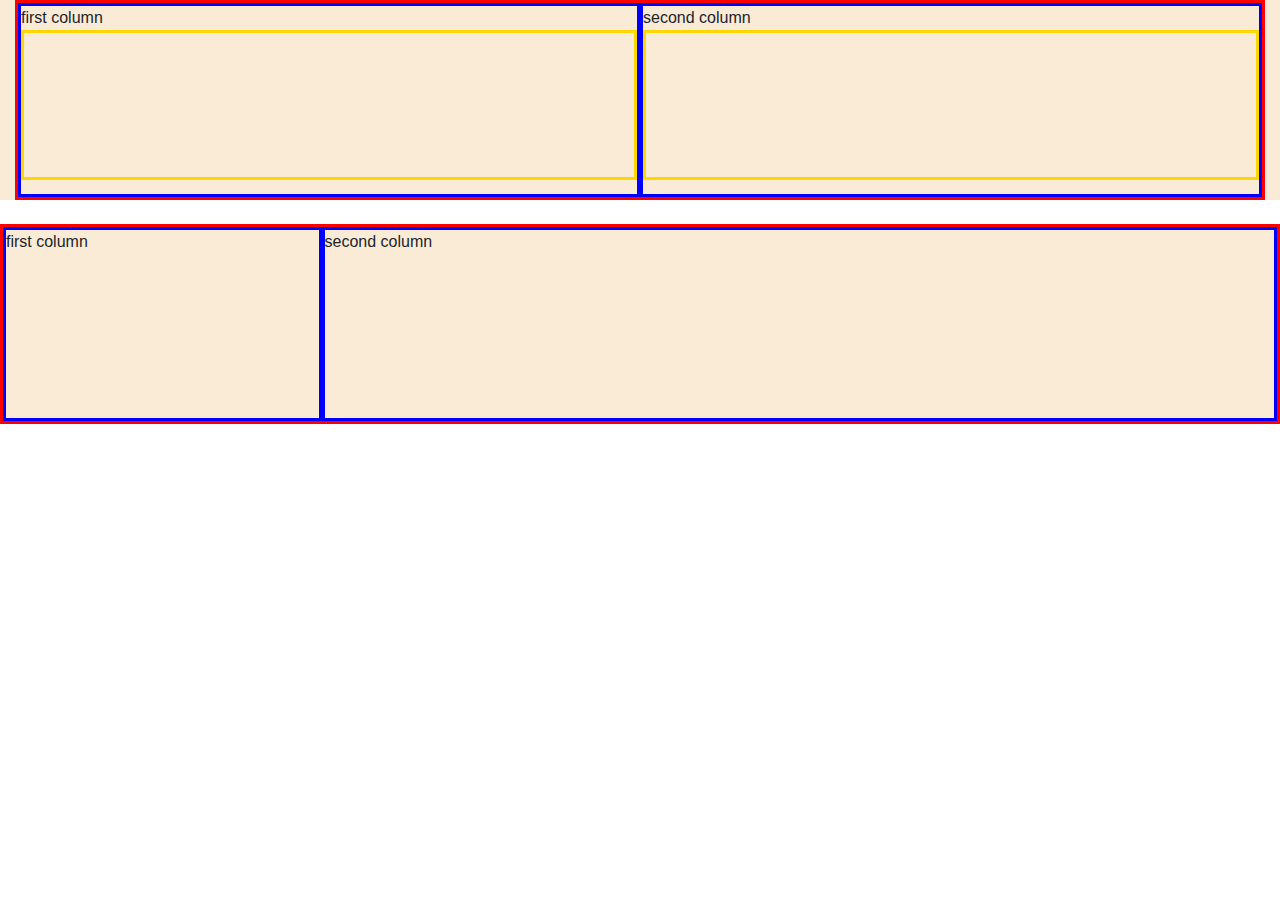
<file: Project1/local.html>
<!DOCTYPE html>
<html>
    <head>
        <meta charset="utf-8">
        <meta name="viewport" content="width=device-width, initial-scale=1.0">
        
        
        <link href="css/bootstrap.min.css" rel="stylesheet">
        
        <title>Hello bootsrap world</title>
        
        <style>
            div{
                
                background-color: antiquewhite;
            }
            
            
            .gold-box{
                
                width: 100%;
                height: 150px;
                border: 3px solid gold;
            }
            
            div.row{
                border: 3px solid red;
                height: 200px;
            }
            
            [class |=col]{
                border: 3px solid blue;
            }
            
        </style>
    </head>
    <div class="container-fluid">
<!--
        <h1>Helo bootstrap world</h1>
        <p>This is my first bootstrap program</p>
-->
        <div class="row no-gutters">
            <div class="col">
                first column<div class="gold-box"></div>
            </div>
            <div class="col">
                second column<div class="gold-box"></div>
            </div>
        </div>
    </div>
    <br>
    <div class="row no-gutters">
            <div class="col-md-3">
                first column
            </div>
            <div class="col-md-9">
                second column
            </div>
        </div>
    
    
    
    
</html>
</file>
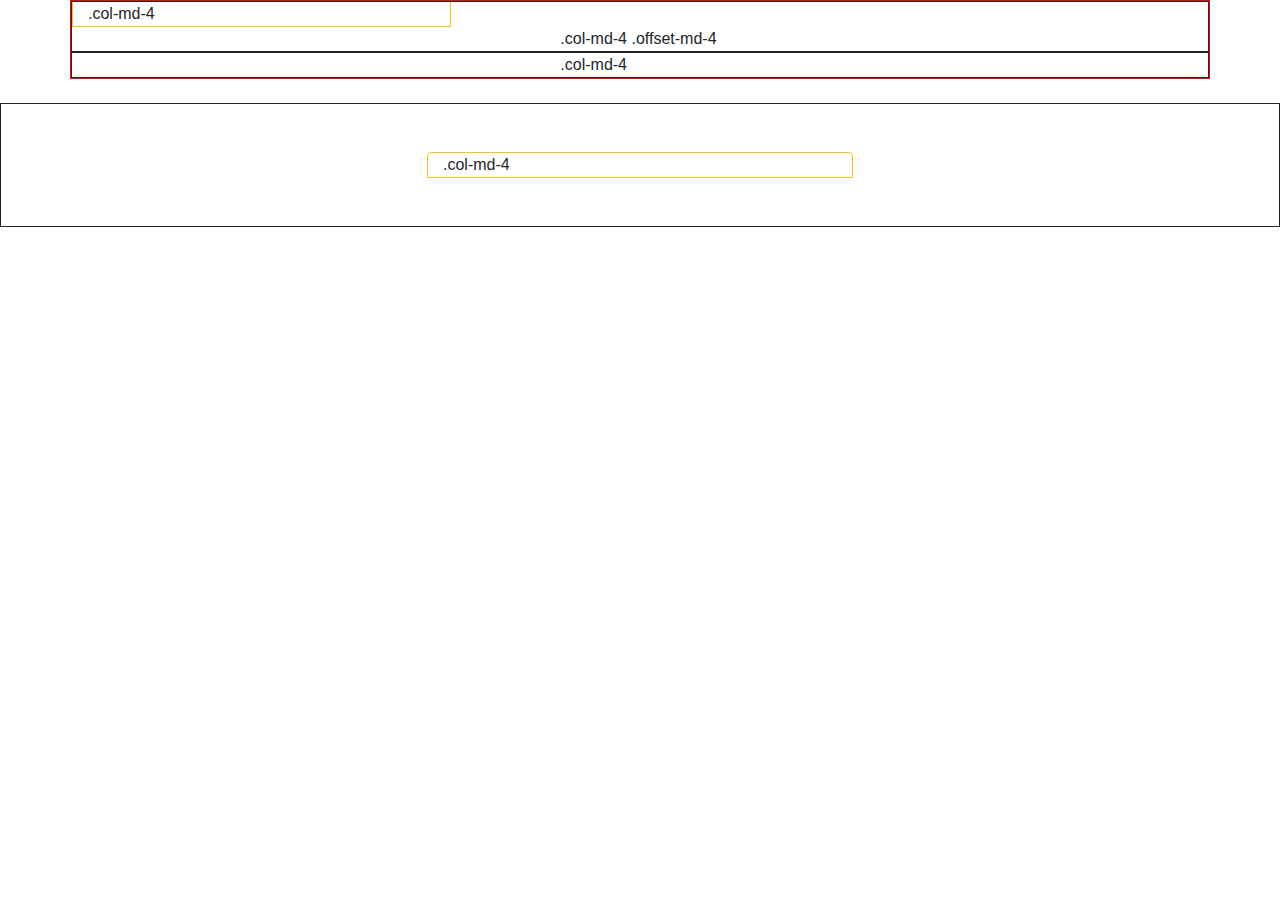
<file: Project1/offset.html>
<!DOCTYPE html>
<html>
    <head>
        <meta charset="utf-8">
        <meta name="viewport" content="width=device-width, initial-scale=1.0">
        
        
        <link href="css/bootstrap.min.css" rel="stylesheet">
        <style>
            .container{
                
                border: 1px solid red;
            }
            
            
            .row {
                border: 1px solid ;
            }
            
            
        </style>
    </head>
    <body>
        <div class="container">
            <div class="row">
                <div class="col-md-4 border  border-top-0 border-warning padding-2">
                    .col-md-4
                </div>
                <div class="col-md-4 offset-md-5">.col-md-4  .offset-md-4</div>
            </div>
            
            <div class="row">
                <div class="col-md-4 offset-md-5">.col-md-4</div>
            </div>
        </div>
        
        <br>
         <div class="container-fluid">
            <div class="row justify-content-center">
                
                <div class="col-md-4 border rounded-top  border-warning my-5">
                    .col-md-4
                </div>
             </div>
        </div>
    </body>
</html>
</file>
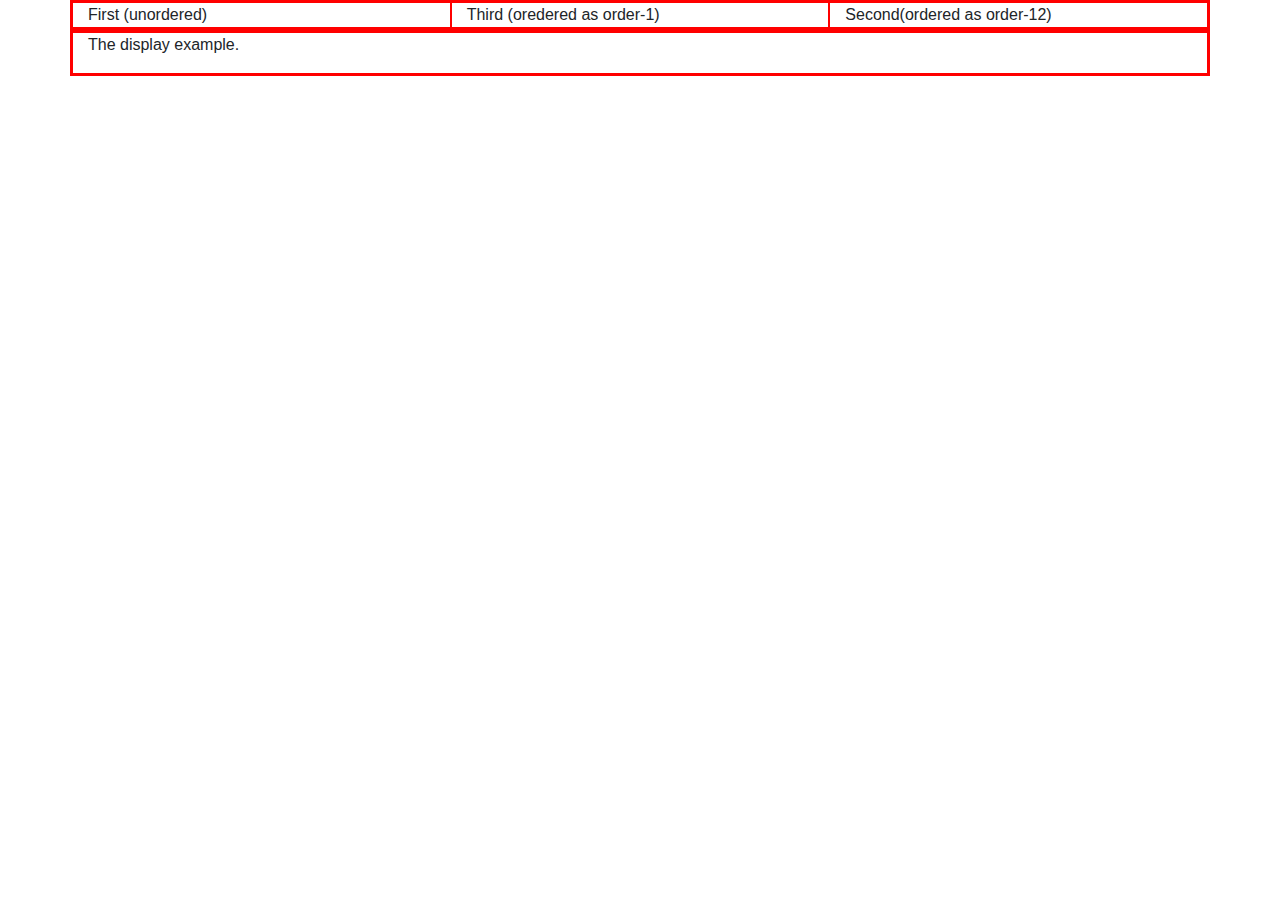
<file: Project1/order.html>
<!DOCTYPE html>
<html>
    <head>
         <meta charset="utf-8">
        <meta name="viewport" content="width=device-width, initial-scale=1.0">
        
        
        <link href="css/bootstrap.min.css" rel="stylesheet">
        
        <style>
            div{
                
                border: 1px solid red;
            }
        </style>
        
    </head>
    
    <body>
        
        <div class="container">
            <div class="row">
                <div class="col">
                    First (unordered)
                </div>
                <div class="col order-lg-12">
                    Second(ordered as order-12)
                </div>
                <div class="col order-1">
                    Third (oredered as order-1)
                </div>
            </div>
        </div>
        
        
        <div class="container">
            <div class="row">
                <div class="col-12">
                    <p>The display example.</p>
                    <p class="d-block d-sm-none">This text is visible only in small</p>
                </div>
            </div>
        </div>
        
    </body>
</html>
</file>
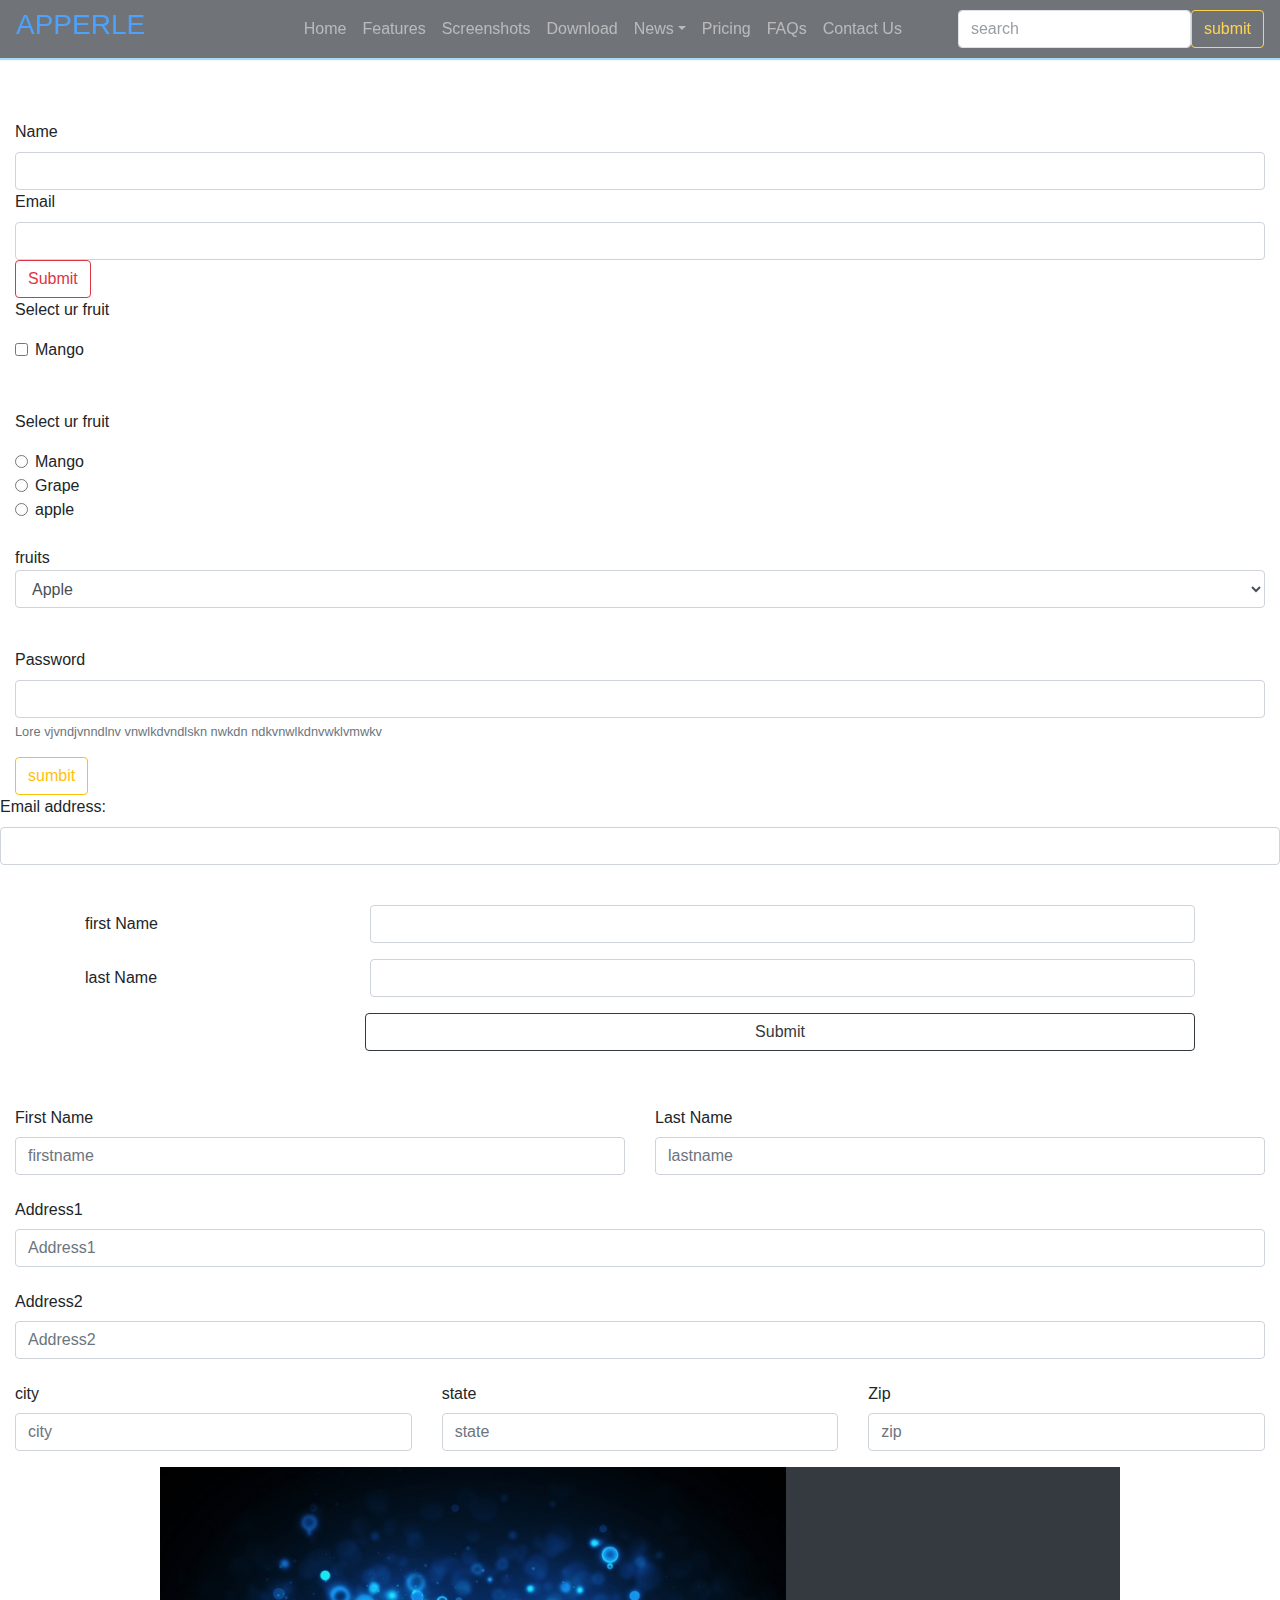
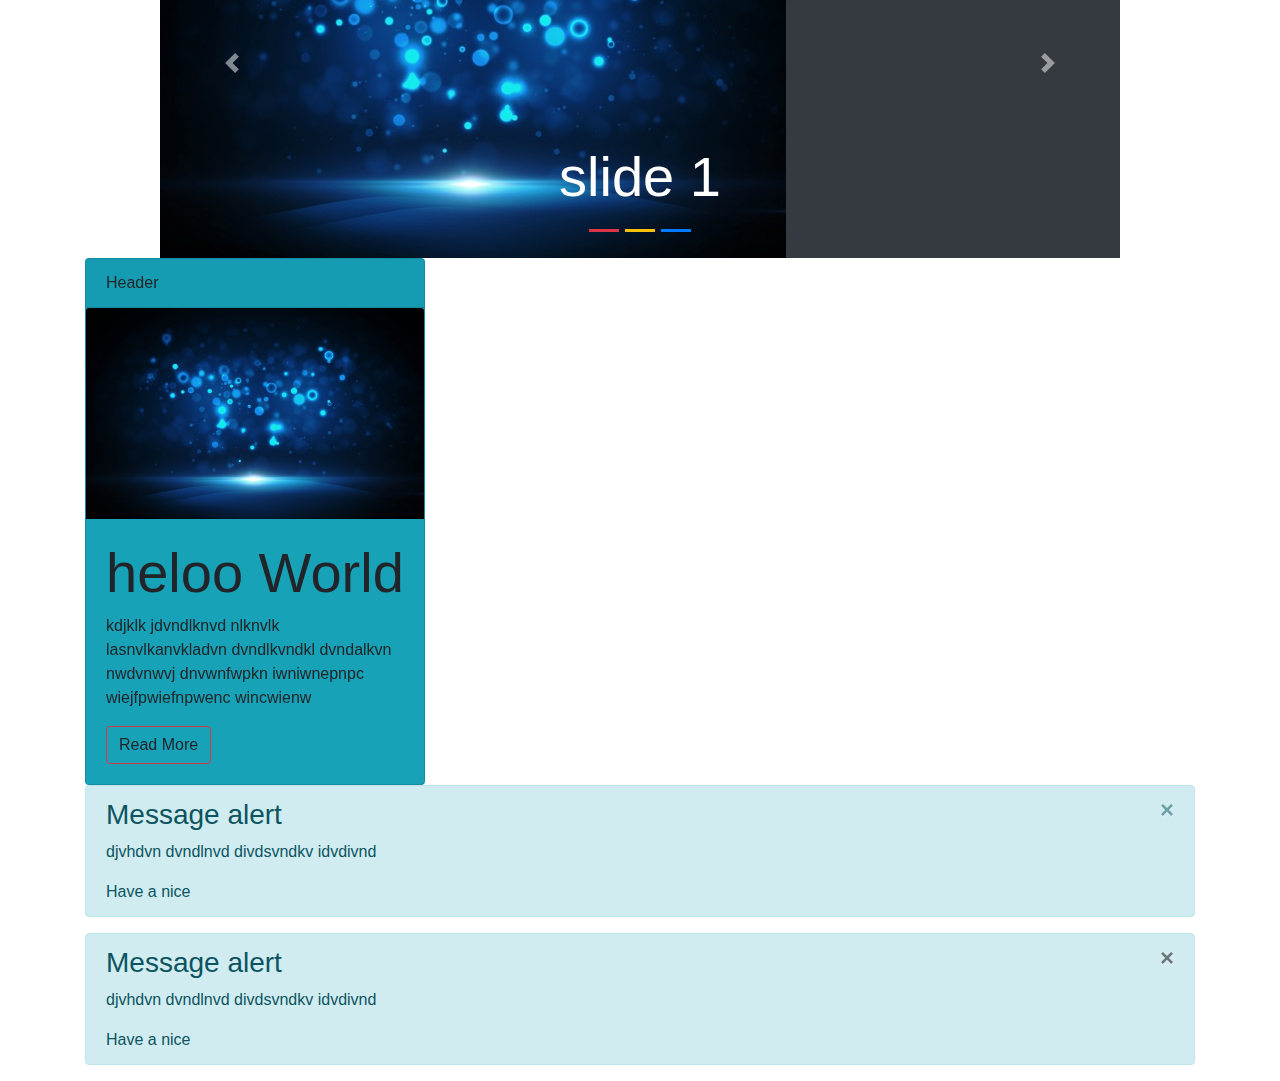
<file: Project1/Project1.html>
<!DOCTYPE html>
<html>
    <head>
         <meta charset="utf-8">
        <meta name="viewport" content="width=device-width, initial-scale=1.0">
        
        
        <link href="css/bootstrap.min.css" rel="stylesheet">
        <link rel="stylesheet" href="style.css">
    </head>
    
    <body>

        <nav class="navbar navbar-expand-sm navbar-dark bg-dark fixed-top">
            <a href="#" class="nav-brand"><h3>APPERLE</h3></a>
            <button class="navbar-toggler" data-toggle="collapse"
                    data-target="#mynav">
                <span class="navbar-toggler-icon"></span>
            </button>
            <div class="collapse navbar-collapse" id="mynav">
                <ul class="nav navbar-nav ml-auto mr-5 ">
                    <li class="nav-item">
                        <a href="#" class="nav-link">Home</a>
                    </li>
                    <li class="nav-item">
                        <a href="#" class="nav-link">Features</a>
                    </li>
                    <li class="nav-item">
                        <a href="#" class="nav-link">Screenshots</a>
                    </li>
                    <li class="nav-item">
                        <a href="#" class="nav-link">Download</a>
                    </li>
                    <li class="nav-item dropdown">
                        <a href="#" class="nav-link dropdown-toggle" data-toggle="dropdown">News</a>
                        <div class="dropdown-menu">
                            <a class="dropdown-item" href="#">Page1</a>
                            <a class="dropdown-item" href="#">Page2</a>
                            <a class="dropdown-item" href="#">Page3</a>
                        </div>
                    </li>
                    <li class="nav-item">
                        <a href="#" class="nav-link">Pricing</a>
                    </li>
                    <li class="nav-item">
                        <a href="#" class="nav-link">FAQs</a>
                    </li>
                    <li class="nav-item">
                        <a href="#" class="nav-link">Contact Us</a>
                    </li>
                </ul>
            </div>
            <form class="form-inline" role="search">
                <input type="text" class="form-control" placeholder="search">
                <button class="btn btn-outline-warning navbar-btn" type="submit">
                submit
                </button>
            </form> 
        </nav>
        
<!--
        <section id="header" class="pt-5">
            <div class="primary-overlay text-white">
                <div class="conatiner">
                    <div class="row">
                        <div class="col-lg-6 text-center">
                            <h1 class="pt-5 mt-5 ">APPERLE</h1>
                            <p class="lead">
                                Lorem ipsum dolor sit amet, consectetur adipisicing elit0 
                                Lorem ipsum dolor sit amet, consectetur adipisicing elit0
                            </p>
                            <a class="btn btn-outline-dark btn-lg-text-white">
                                <i>Find More About Us</i>
                            </a>
                        </div>

                        <div class="col-lg-6 pl-5">
                            <img src="music.jpg" width="350" class="rounded-circle
                            ml-5">
                        </div>
                    </div>
                </div>
            </div>
        </section>
-->
        <br><br><br><br><br>
        <div class="container-fluid my-6">
            <form class="form">
                <label for="">Name</label>
                <input type="text" class="form-control">
                <label for="">Email</label>
                <input type="email" class="form-control">
                <button type="submit" class="btn btn-outline-danger">
                Submit</button>
            </form>
            
            
        </div>
        
        <div class="container-fluid">
            <form class="form">
                <p>Select ur fruit</p>
                <div class="form-check">
                    <label class="form-check-label">
                        <input type="checkbox" class="form-check-input" value="mango">
                        Mango
                    </label>
                </div>
            </form>
        </div>
        <br><br>
         <div class="container-fluid">
            <form class="form">
                <p>Select ur fruit</p>
                <div class="form-check">
                    <label class="form-check-label">
                        <input type="radio" class="form-check-input" value="mango" name="fruit-option">
                        Mango
                    </label>
                </div>
                <div class="form-check">
                    <label class="form-check-label">
                        <input type="radio" class="form-check-input" value="grape" name="fruit-option">
                        Grape
                    </label>
                </div>
                <div class="form-check">
                    <label class="form-check-label">
                        <input type="radio" class="form-check-input" value="apple" name="fruit-option">
                        apple
                    </label>
                </div>
            </form>
        </div>
        <br>
        <div class="container-fluid">
            <form>
            <div class="form-group">
                <lable for="fruits">fruits</lable>
                <select class="form-control " id="fruits">
                    <option>Apple</option>
                    <option>orange</option>
                    <option>mango</option>
                </select>
            </div>
            </form>
        </div>
        
        
        <br>
        
        <div class="container-fluid">
            <form>
                <div class="form-group">
                    <label for="pwd">Password</label>
                    <input type="password" id="pwd" class="form-control">
                    <small id="pwd-help" class="form-text text-muted">
                            Lore vjvndjvnndlnv vnwlkdvndlskn nwkdn
                        ndkvnwlkdnvwklvmwkv
                    </small>
                </div>
                <button type="submit" class="btn btn-outline-warning" >sumbit</button>
            </form>
        </div>
        
        <fieldset class="form-group">
            <label for="email-address">Email address:</label>
            <input type="email" class="form-control" id="email-id">
        </fieldset>
        
        
        <br>
        
        
<!--        form row-->
        <div class="container">
            <form>
                <div class="form-group row">
                    <label for=firstname class="col-sm-3 col-form-label">
                    first Name
                    </label>
                    <div class="col-sm-9">
                        <input type="text" class="form-control" id="firstname" name="firstname">
                    </div>
                </div>
                <div class="form-group row">
                    <label for=lasttname class="col-sm-3 col-form-label">
                    last Name
                    </label>
                    <div class="col-sm-9">
                        <input type="text" class="form-control" id="lastname" name="lastname">
                    </div>
                </div>
                
                <div class="form-row">
                    <div class="offset-sm-3 col-sm-9">
                        <button type="submit" class="btn btn-outline-dark w-100">
                        Submit
                        </button>
                    </div>
                </div>
            </form>            
        </div>
        
        <br><br>
        <div class="container-fluid">
            <form>
                <div class="form-group row">
                    <div class="col-sm-6">
                        <label for="first" class="d-none d-sm-block col-form-label">First Name</label>
                    
                        <input type="text" class=" form-control" id="firstname" name="firstname" placeholder="firstname">
                    </div>
                    
                    <div class="col-sm-6 mt-2 mt-sm-0">
                    <label for="last" class="d-none d-sm-block col-form-label ">Last Name</label>
                        <input type="text" class="form-control" id="Lastname" name="Lastname" placeholder="lastname">
                    </div>
                </div>
                
                <div class="form-group row">
                    <div class="col-12">
                    <label for="Address" class="d-none d-sm-block col-form-label">Address1</label>
                      <input type="text" class="form-control " id="adderss1" name="address1" placeholder="Address1">  
                    </div>
                </div>
                <div class="form-group row">
                    <div class="col-12">
                    <label for="Address2" class="d-none d-sm-block col-form-label">Address2</label>
                      <input type="text" class="form-control " id="adderss2" name="address2" placeholder="Address2">  
                    </div>
                </div>
                
                <div class="form-group row">
                    <div class="col-sm-4">
                    <label for="city" class="d-none d-sm-block col-form-label">city  </label>
                    <input type="text" class="form-control" id="city" name="city" placeholder="city">
                    </div>
                    
                    <div class="col-sm-4">
                    <label for="state" class="d-none d-sm-block col-form-label">state</label>
                    
                        <input type="text" class="form-control " id="state" name="state" placeholder="state">
                    </div>
                    
                    <div class="col-sm-4">
                    <label for="zip" class="d-none d-sm-block col-form-label">Zip </label>
                    <input type="text" class="form-control" id="zip" name="zip" placeholder="zip">
                    </div>
                   
                </div>
            </form>
        
        </div>
        
        
<!--Carousel        -->
<!--
        <div class="carousel slide"  data-ride="carousel">
            
            <div class="carousel-inner">
                
                <div class="carousel-item active">
                    <img class="d-block img-fluid"
                         src="foot.jpg">
                </div>
                
                <div class="carousel-item ">
                    <img class="d-block img-fluid"
                         src="music.jpg">
                </div>
            </div>
        </div>
-->
        
        
<!--        indicators       -->

        <div class="carousel slide bg-dark w-75 mx-auto"  id="my-carousel" data-ride="carousel" >
            <ul class="carousel-indicators">
                <li data-target="#my-carousel" data-slide-to="0" class="active bg-danger"></li>
                <li data-target="#my-carousel" data-slide-to="1" class="bg-warning"></li>
                <li data-target="#my-carousel" data-slide-to="2" class=" bg-primary"></li>
            </ul>
            
            
            <div class="carousel-inner">
                
                <div class="carousel-item active">
                    <img class="d-block img-fluid"
                         src="foot.jpg">
                    <div class="carousel-caption">
                        <h1>slide 1</h1>
                    </div>
                </div>
                
                <div class="carousel-item ">
                    <img class="d-block img-fluid"
                         src="music.jpg">
                </div>
            </div>
<!--            previous and next button-->
            <a href="#my-carousel" class="carousel-control-prev " data-slide="prev">
            <span class="carousel-control-prev-icon"></span>
            </a>
            <a href="#my-carousel" class="carousel-control-next " data-slide="next">
            <span class="carousel-control-next-icon"></span>
            </a>
        </div>
        
        
<!--        card-->
        
        <div class="container">
            <div class="card bg-info" style="max-width:340px">
                <div class="card-header"> Header</div>
                
                    <img class="card-img-top" src="foot.jpg">

                    <div class="card-body">
                       <h1>heloo World</h1>
                        <p id="pp">kdjklk jdvndlknvd nlknvlk lasnvlkanvkladvn dvndlkvndkl dvndalkvn
                        nwdvnwvj dnvwnfwpkn iwniwnepnpc wiejfpwiefnpwenc wincwienw</p>
                        <a herf="#pp" class="btn btn-outline-danger"> Read More</a>
                    </div>
            </div>
        </div>

        
<!--    Alert-->
        <div class="container">
            <div class="alert alert-info show alert-dismissible" role="alert">
                <button type="button" class="close" data-dismiss="alert" aria-label="close">
                    <span aria-hidden="true">&times;</span>
                </button>
                <h3 class="alert-heading">Message alert</h3>
                <p>djvhdvn dvndlnvd divdsvndkv idvdivnd</p>
                <p class="mb-0">Have a nice </p>
            </div>
        </div>
        
        <div class="container">
            <div class="alert alert-info show " role="alert">
                <button type="button" class="close" data-dismiss="alert" aria-label="close">
                    <span >&times;</span>
                </button>
                <h3 class="alert-heading">Message alert</h3>
                <p>djvhdvn dvndlnvd divdsvndkv idvdivnd</p>
                <p class="mb-0">Have a nice </p>
            </div>
        </div>
        
    <script src="jquery.min.js" ></script>
    <script src="popper.min.js" ></script>
    <script src="bootstrap.min.js"></script>
<!--    <script src="jss/navbar-fixed.js"></script>-->
    </body>
</html>
</file>
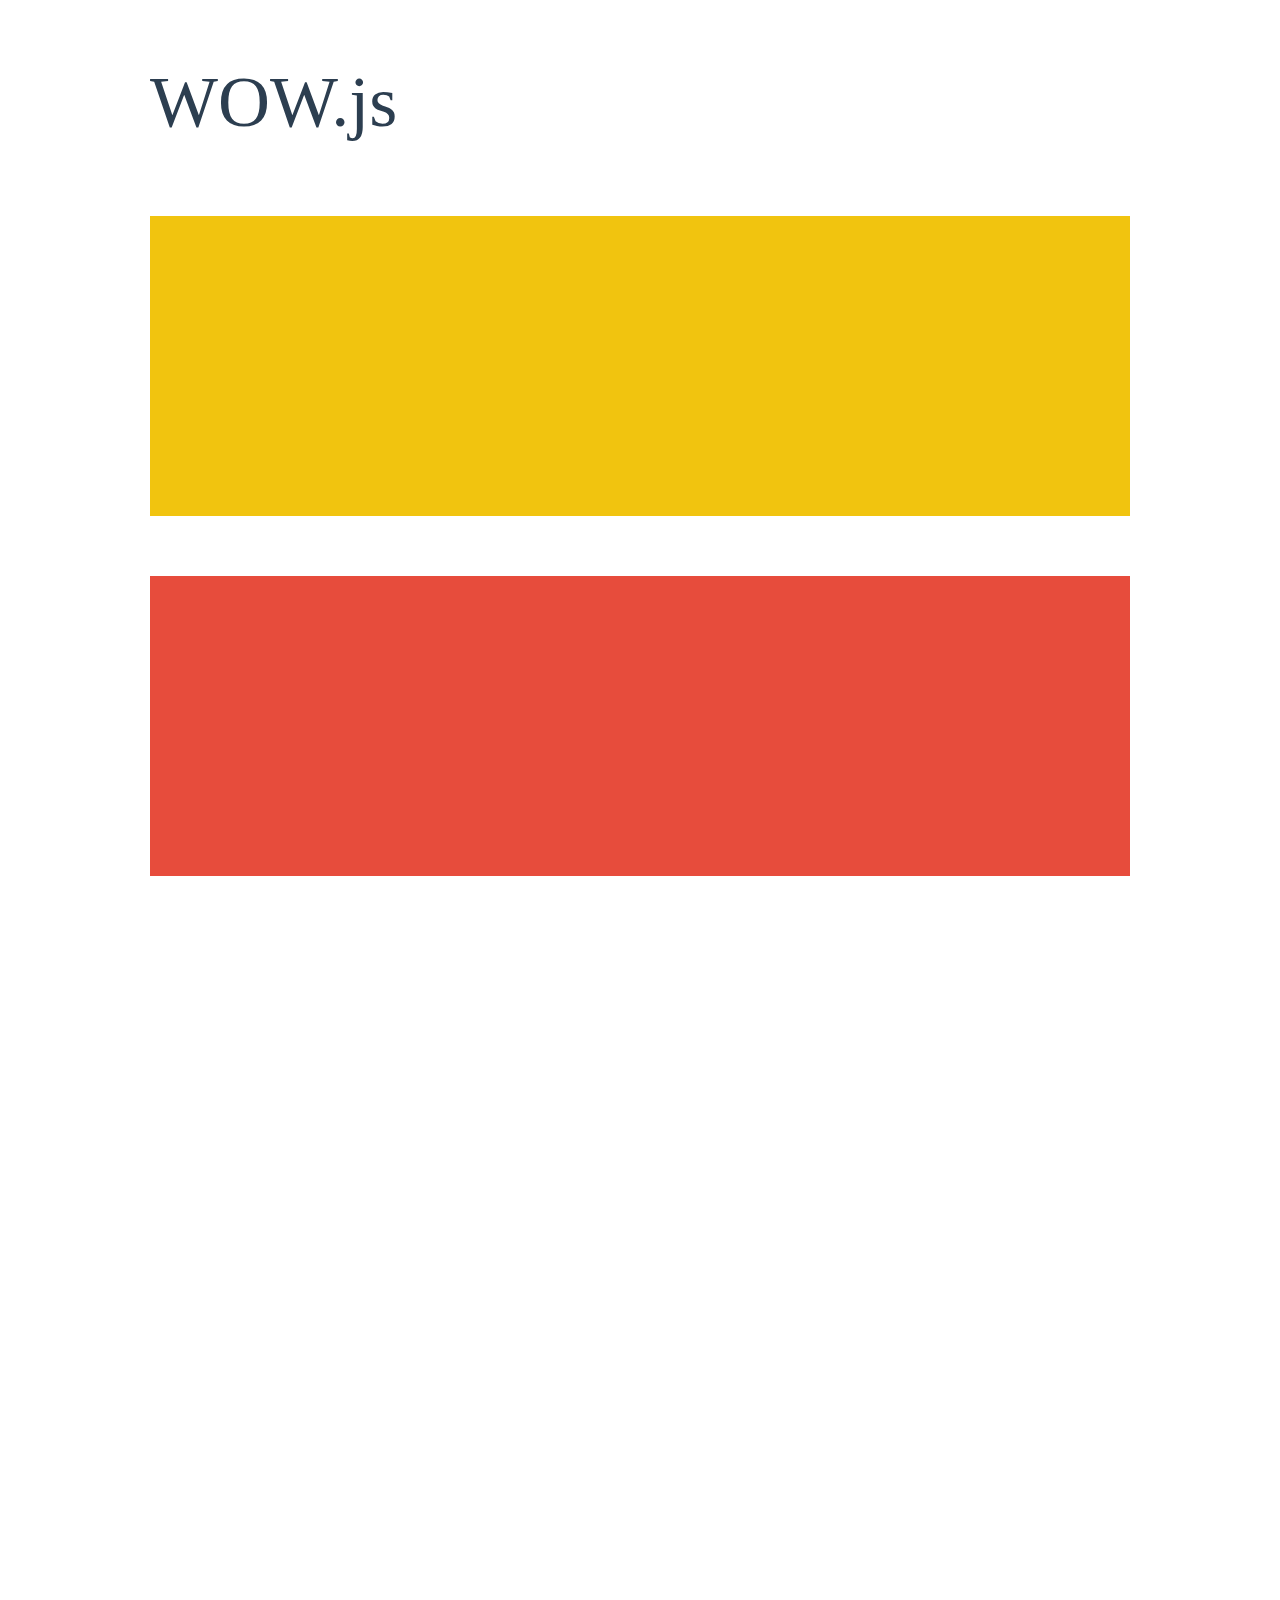
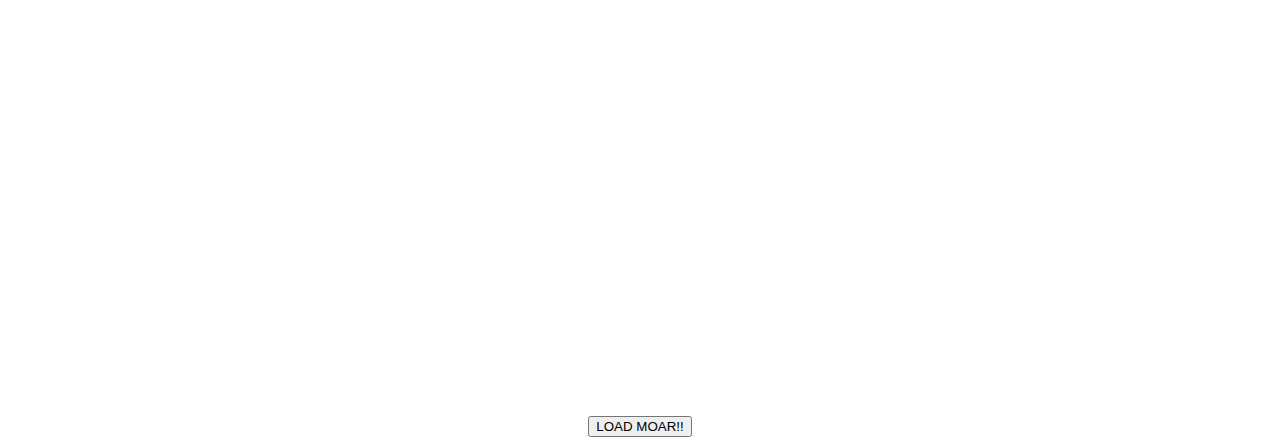
<file: Project1/WOW-master/demo.html>
<!doctype html>

<html lang="en">
<head>
  <meta charset="utf-8">
  <title>WOW</title>
  <link rel="stylesheet" href="css/libs/animate.css">
  <link rel="stylesheet" href="css/site.css">
  <style>
    .wow:first-child {
      visibility: hidden;
    }
  </style>
  <!--[if IE]>
    <script src="http://html5shiv.googlecode.com/svn/trunk/html5.js"></script>
  <![endif]-->
</head>

<body>
  <div id="container">
    <header>
      <h1>WOW.js</h1>
    </header>
    <div id="main">
      <section class="wow fadeInDown" style="background-color: #f1c40f;"></section>
      <section class="wow pulse" style="background-color: #e74c3c;" data-wow-iteration="infinite" data-wow-duration="1500ms"></section>
      <section class="section--purple wow slideInRight" data-wow-delay="2s"></section>
      <section class="section--blue wow bounceInLeft" data-wow-offset="300"></section>
      <section class="section--green wow slideInLeft" data-wow-duration="4s"></section>
      <button id="moar">LOAD MOAR!!</button>
    </div>
  </div>
  <script src="dist/wow.js"></script>
  <script>
    wow = new WOW(
      {
        animateClass: 'animated',
        offset:       100,
        callback:     function(box) {
          console.log("WOW: animating <" + box.tagName.toLowerCase() + ">")
        }
      }
    );
    wow.init();
    document.getElementById('moar').onclick = function() {
      var section = document.createElement('section');
      section.className = 'section--purple wow fadeInDown';
      this.parentNode.insertBefore(section, this);
    };
  </script>
</body>
</html>
</file>
<file: Project1/style.css>
.navbar{
    box-shadow: 1px 1px 1px 1px skyblue;
    opacity: 0.7;
}


#header{
	background: url("mblh.jpg") no-repeat;
	background-size: cover;
    background-attachment: fixed;
	
}


#h{
    font-size: 6.5em;
}

h1{
    font-size: 3.5em;
}

#feature{
    background: url("2.jpg") no-repeat;
	background-size: cover;
    background-attachment: fixed;
    height: auto;
    
}

#About{
      background:url("mblh.jpg") no-repeat;
	background-size: cover;
    background-attachment: fixed;
    color: white;
    
}

#showcase{
    background: url("ap.jpg") no-repeat;
	background-size: cover;
    background-attachment: fixed;
    color: white;
    
}

#search{
    background: black;   
}

#Screenshot{
    background: url("ap.jpg") no-repeat;
	background-size: cover;
    background-attachment: fixed;
    color: white;
	height: auto;
   
}

#testimonial{
    background:#41a5db ;
	height: auto;
   
}

#bts{
	background: url("c5.jpeg") no-repeat;
	background-size: cover;
    background-attachment: fixed;
	color:orange;
    height: auto;
}

#bts .card{
    box-shadow: -1px -1px 8px 8px white;
}


#getitnow{
    background: #41a5db;
	color:palegreen;
    height: auto; 
}

#news{  
    background:url("pic2.jpeg") no-repeat;
	background-size: cover;
    background-attachment: fixed;
	color:palegreen;
    height: auto;
}

#news .card:hover{
    
    box-shadow: -1px -1px 8px 8px palegreen;
}

#video .box-shadow{
    box-shadow: 0px 0px 6px 6px grey;
}

#video{
    background:  #3292a6;
    height: auto;
}

#prices{
    background:url("1.jpg") no-repeat;
	background-size: cover;
    background-attachment: fixed;
    height: auto;
}

#oneproject{
    box-shadow: 1px 1px 8px 8px gray; 
}

#prices .card:hover{
    color:aliceblue;
    box-shadow: -1px -1px 8px 8px aliceblue;
}

#Statistics{
    background: skyblue;
}

#FAQS{
    background:url("c1.jpeg") no-repeat;
	background-size: cover;
    background-attachment: fixed;
    height: auto;
}
/*
#car{
    
    opacity: 0.6;
}
*/


#car .card:hover {
  background: #3292a6;
  color: #fff; 
}

.card:hover .text {
    color: #fff; }

.box-shadow {
            box-shadow: -1px -1px 3px 3px ;
            transition: box-shadow 1s ease;
        }

.box-shadow:hover {
            box-shadow: -1px -1px 8px 8px orange;
        }
</file>
<file: Project1/WOW-master/css/site.css>
h1 {
  font-size:     72px;
  line-height:   1.5;
  color: #2c3e50;
  font-weight:   100;
}

#container {
  width:  980px;
  margin: 0 auto;
}

section {
  height: 300px;
  margin: 60px 0;
}

.section--purple {
  background-color: #9b59b6;
}

.section--blue {
  background-color: #3498db;
}

.section--green {
  background-color: #2ecc71;
}

#main {
  text-align: center;
}

#more {
  margin: 20px auto 48px;
}
</file>
